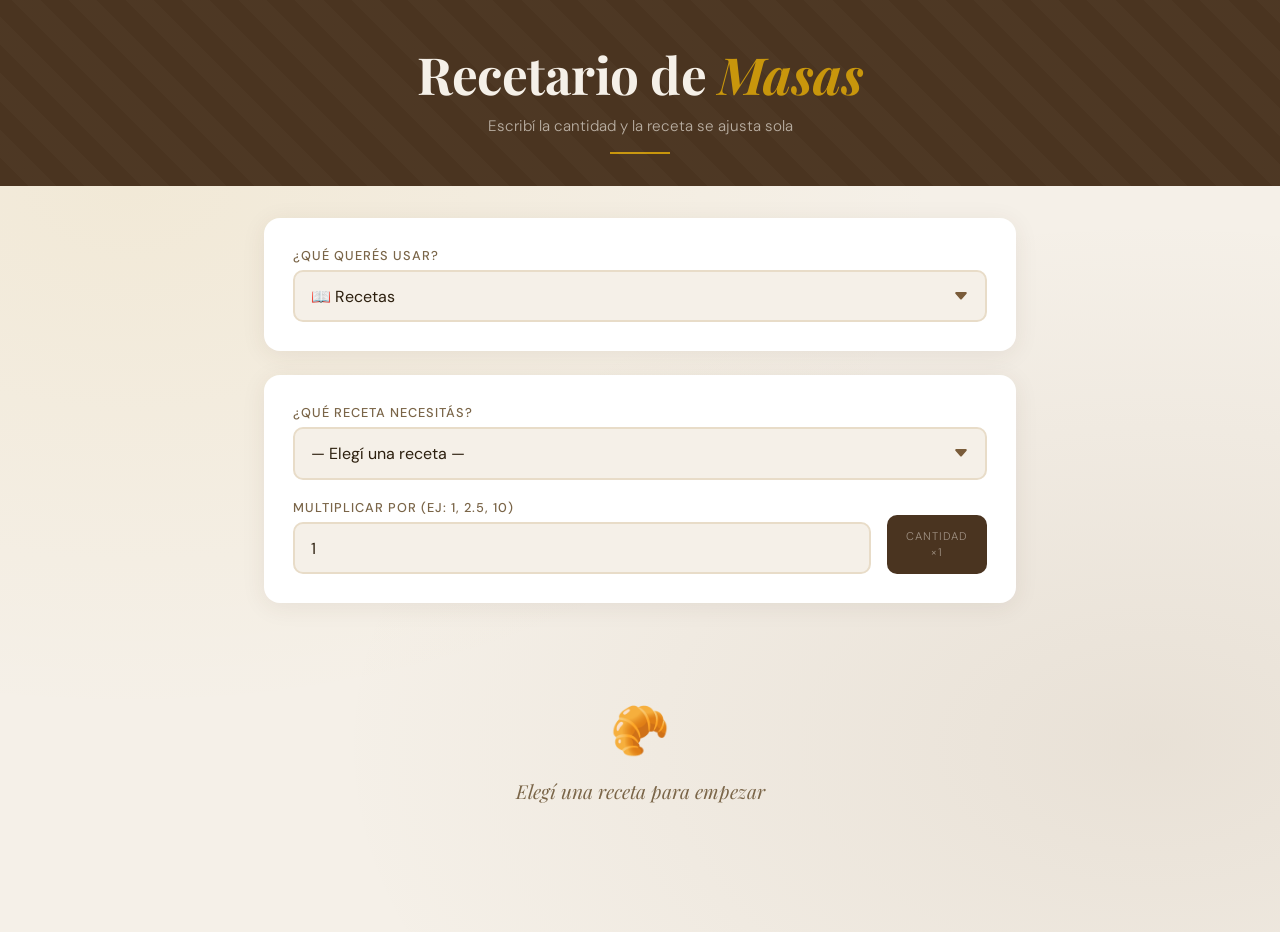
<file: recetas-masas_1776430525960.html>
<!DOCTYPE html>
<html lang="es">
<head>
<meta charset="UTF-8">
<meta name="viewport" content="width=device-width, initial-scale=1.0">
<title>Recetario de Masas</title>
<link rel="manifest" href="manifest.json">
<meta name="theme-color" content="#4a3420">
<meta name="apple-mobile-web-app-capable" content="yes">
<meta name="apple-mobile-web-app-status-bar-style" content="black-translucent">
<meta name="apple-mobile-web-app-title" content="Recetario">
<link rel="apple-touch-icon" href="icon-192.png">
<link href="https://fonts.googleapis.com/css2?family=Playfair+Display:ital,wght@0,400;0,700;1,400&family=DM+Sans:wght@300;400;500&display=swap" rel="stylesheet">
<style>
  *, *::before, *::after { box-sizing: border-box; margin: 0; padding: 0; }

  :root {
    --crema: #f5f0e8;
    --arena: #e8dcc8;
    --cafe: #7a5c3a;
    --cafe-oscuro: #4a3420;
    --dorado: #c8960c;
    --text: #2c1f0e;
    --text-light: #7a6548;
    --hidra1: #5a7a3a;
    --hidra2: #3a5a7a;
  }

  body {
    font-family: 'DM Sans', sans-serif;
    background-color: var(--crema);
    color: var(--text);
    min-height: 100vh;
    background-image:
      radial-gradient(ellipse at 10% 20%, rgba(200,150,12,0.08) 0%, transparent 50%),
      radial-gradient(ellipse at 90% 80%, rgba(122,92,58,0.1) 0%, transparent 50%);
  }

  header {
    background: var(--cafe-oscuro);
    color: var(--crema);
    padding: 2.5rem 2rem 2rem;
    text-align: center;
    position: relative;
    overflow: hidden;
  }

  header::before {
    content: '';
    position: absolute;
    inset: 0;
    background: repeating-linear-gradient(
      45deg, transparent, transparent 20px,
      rgba(255,255,255,0.02) 20px, rgba(255,255,255,0.02) 40px
    );
  }

  header h1 {
    font-family: 'Playfair Display', serif;
    font-size: clamp(2rem, 5vw, 3.2rem);
    letter-spacing: -0.5px;
    position: relative;
  }

  header h1 em { color: var(--dorado); font-style: italic; }

  header p {
    font-size: 0.95rem;
    color: rgba(245,240,232,0.65);
    margin-top: 0.5rem;
    font-weight: 300;
    position: relative;
  }

  .decorline {
    width: 60px; height: 2px;
    background: var(--dorado);
    margin: 1rem auto 0;
  }

  main {
    max-width: 800px;
    margin: 0 auto;
    padding: 2rem 1.5rem 4rem;
  }

  .controls {
    background: white;
    border-radius: 16px;
    padding: 1.8rem;
    box-shadow: 0 4px 24px rgba(74,52,32,0.08);
    display: grid;
    gap: 1.2rem;
    margin-bottom: 2rem;
  }

  label {
    font-size: 0.8rem;
    font-weight: 500;
    text-transform: uppercase;
    letter-spacing: 1px;
    color: var(--text-light);
    display: block;
    margin-bottom: 0.4rem;
  }

  select, input[type="number"] {
    width: 100%;
    padding: 0.85rem 1rem;
    border: 2px solid var(--arena);
    border-radius: 10px;
    font-family: 'DM Sans', sans-serif;
    font-size: 1rem;
    background: var(--crema);
    color: var(--text);
    transition: border-color 0.2s, box-shadow 0.2s;
    appearance: none;
    -webkit-appearance: none;
  }

  select {
    background-image: url("data:image/svg+xml,%3Csvg xmlns='http://www.w3.org/2000/svg' width='16' height='16' fill='%237a5c3a' viewBox='0 0 16 16'%3E%3Cpath d='M7.247 11.14L2.451 5.658C1.885 5.013 2.345 4 3.204 4h9.592a1 1 0 0 1 .753 1.659l-4.796 5.48a1 1 0 0 1-1.506 0z'/%3E%3C/svg%3E");
    background-repeat: no-repeat;
    background-position: right 1rem center;
    padding-right: 2.5rem;
    cursor: pointer;
  }

  select:focus, input[type="number"]:focus {
    outline: none;
    border-color: var(--cafe);
    box-shadow: 0 0 0 3px rgba(122,92,58,0.12);
  }

  .mult-row {
    display: flex;
    align-items: flex-end;
    gap: 1rem;
  }

  .mult-row > div:first-child { flex: 1; }

  .mult-preview {
    background: var(--cafe-oscuro);
    color: var(--crema);
    border-radius: 10px;
    padding: 0.85rem 1.2rem;
    font-family: 'Playfair Display', serif;
    font-size: 1.5rem;
    white-space: nowrap;
    min-width: 90px;
    text-align: center;
  }

  .mult-preview span {
    font-size: 0.7rem;
    display: block;
    color: rgba(245,240,232,0.5);
    font-family: 'DM Sans', sans-serif;
    font-weight: 300;
    letter-spacing: 1px;
    text-transform: uppercase;
    margin-bottom: 2px;
  }

  .recipe-card {
    background: white;
    border-radius: 20px;
    overflow: hidden;
    box-shadow: 0 8px 32px rgba(74,52,32,0.1);
    animation: fadeUp 0.4s ease;
  }

  @keyframes fadeUp {
    from { opacity: 0; transform: translateY(16px); }
    to   { opacity: 1; transform: translateY(0); }
  }

  .recipe-header {
    background: var(--cafe);
    color: var(--crema);
    padding: 1.8rem 2rem;
    position: relative;
  }

  .recipe-header h2 {
    font-family: 'Playfair Display', serif;
    font-size: 1.8rem;
    font-weight: 700;
  }

  .recipe-header .meta {
    display: flex;
    gap: 1.5rem;
    margin-top: 0.8rem;
    flex-wrap: wrap;
  }

  .meta-item {
    font-size: 0.82rem;
    color: rgba(245,240,232,0.7);
  }

  .badge-mult {
    position: absolute;
    top: 1.5rem;
    right: 1.5rem;
    background: var(--dorado);
    color: var(--cafe-oscuro);
    font-weight: 700;
    font-size: 0.85rem;
    padding: 0.3rem 0.8rem;
    border-radius: 99px;
    font-family: 'DM Sans', sans-serif;
  }

  .recipe-body { padding: 2rem; }

  .section-title {
    font-family: 'Playfair Display', serif;
    font-size: 1.1rem;
    color: var(--cafe-oscuro);
    margin-bottom: 1rem;
    padding-bottom: 0.5rem;
    border-bottom: 2px solid var(--arena);
  }

  /* ── Bloques de hidratación ── */
  .hidra-block {
    border-radius: 14px;
    overflow: hidden;
    margin-bottom: 1.8rem;
    border: 1px solid rgba(0,0,0,0.07);
  }

  .hidra-block-header {
    display: flex;
    align-items: center;
    gap: 0.7rem;
    padding: 0.9rem 1.2rem;
    font-family: 'Playfair Display', serif;
    font-size: 1rem;
    font-weight: 700;
    color: white;
  }

  .hidra-block-header .numero {
    width: 26px; height: 26px;
    border-radius: 50%;
    background: rgba(255,255,255,0.25);
    display: flex; align-items: center; justify-content: center;
    font-size: 0.8rem;
    font-family: 'DM Sans', sans-serif;
    font-weight: 700;
    flex-shrink: 0;
  }

  .hidra-1 .hidra-block-header { background: var(--hidra1); }
  .hidra-2 .hidra-block-header { background: var(--hidra2); }

  .hidra-block-body { padding: 1.2rem; background: var(--crema); }

  .hidra-subsection {
    font-size: 0.75rem;
    font-weight: 600;
    text-transform: uppercase;
    letter-spacing: 1.2px;
    margin-bottom: 0.7rem;
    margin-top: 1.2rem;
    color: var(--text-light);
  }

  .hidra-subsection:first-child { margin-top: 0; }

  .ingredients-grid {
    display: grid;
    grid-template-columns: repeat(auto-fill, minmax(190px, 1fr));
    gap: 0.6rem;
    margin-bottom: 0.5rem;
  }

  .simple-ingredients-grid {
    display: grid;
    grid-template-columns: repeat(auto-fill, minmax(190px, 1fr));
    gap: 0.6rem;
    margin-bottom: 2rem;
  }

  .ingredient-item {
    background: white;
    border-radius: 10px;
    padding: 0.75rem 0.9rem;
    display: flex;
    flex-direction: column;
    border-left: 3px solid var(--dorado);
    transition: transform 0.15s;
  }

  .simple-ingredients-grid .ingredient-item { background: var(--crema); }
  .hidra-1 .ingredient-item { border-left-color: var(--hidra1); }
  .hidra-2 .ingredient-item { border-left-color: var(--hidra2); }

  .ingredient-item:hover { transform: translateX(3px); }

  .ingredient-qty {
    font-size: 1.15rem;
    font-weight: 700;
    color: var(--cafe-oscuro);
    font-family: 'Playfair Display', serif;
  }

  .ingredient-qty .unit {
    font-size: 0.72rem;
    font-weight: 500;
    color: var(--cafe);
    font-family: 'DM Sans', sans-serif;
    margin-left: 2px;
  }

  .ingredient-name {
    font-size: 0.82rem;
    color: var(--text-light);
    margin-top: 2px;
  }

  .steps-list {
    counter-reset: steps;
    list-style: none;
    display: flex;
    flex-direction: column;
    gap: 0.8rem;
  }

  .steps-list li {
    counter-increment: steps;
    display: flex;
    gap: 0.8rem;
    align-items: flex-start;
    font-size: 0.92rem;
    line-height: 1.6;
    color: var(--text);
  }

  .steps-list li::before {
    content: counter(steps);
    background: var(--cafe-oscuro);
    color: var(--crema);
    width: 26px; height: 26px;
    border-radius: 50%;
    display: flex; align-items: center; justify-content: center;
    font-size: 0.78rem;
    font-weight: 700;
    flex-shrink: 0;
    margin-top: 2px;
  }

  .hidra-1 .steps-list li::before { background: var(--hidra1); }
  .hidra-2 .steps-list li::before { background: var(--hidra2); }

  .hidra-separator {
    display: flex;
    align-items: center;
    gap: 1rem;
    margin: 0.2rem 0 1.6rem;
    color: var(--text-light);
    font-size: 0.78rem;
    text-transform: uppercase;
    letter-spacing: 1px;
  }

  .hidra-separator::before,
  .hidra-separator::after {
    content: '';
    flex: 1;
    height: 1px;
    background: var(--arena);
  }

  .nota {
    background: rgba(200,150,12,0.1);
    border: 1px solid rgba(200,150,12,0.3);
    border-radius: 10px;
    padding: 1rem 1.2rem;
    margin-top: 1.5rem;
    font-size: 0.88rem;
    color: var(--cafe-oscuro);
    line-height: 1.5;
  }

  .nota.disclaimer {
    background: rgba(180,80,0,0.08);
    border-color: rgba(180,80,0,0.3);
    font-size: 0.9rem;
    font-weight: 500;
  }

  .nota.disclaimer strong { color: #b45000; }

  .nota strong { color: var(--dorado); }

  /* ── Bloque de cocción desplegable ── */
  :root { --coccion: #7a3a5a; }

  .coccion-toggle {
    display: flex;
    align-items: center;
    gap: 0.7rem;
    width: 100%;
    background: var(--coccion);
    color: white;
    border: none;
    border-radius: 14px;
    padding: 0.9rem 1.2rem;
    font-family: 'Playfair Display', serif;
    font-size: 1rem;
    font-weight: 700;
    cursor: pointer;
    margin-top: 0.5rem;
    text-align: left;
    transition: background 0.2s, border-radius 0.25s;
  }

  .coccion-toggle.open {
    border-radius: 14px 14px 0 0;
  }

  .coccion-toggle:hover { background: #6a2a4a; }

  .coccion-toggle .numero {
    width: 26px; height: 26px;
    border-radius: 50%;
    background: rgba(255,255,255,0.25);
    display: flex; align-items: center; justify-content: center;
    font-size: 0.8rem;
    font-family: 'DM Sans', sans-serif;
    font-weight: 700;
    flex-shrink: 0;
  }

  .coccion-toggle .chevron {
    margin-left: auto;
    font-size: 0.8rem;
    transition: transform 0.25s;
  }

  .coccion-toggle.open .chevron { transform: rotate(180deg); }

  .coccion-body {
    background: var(--crema);
    border: 1px solid rgba(0,0,0,0.07);
    border-top: none;
    border-radius: 0 0 14px 14px;
    padding: 1.2rem;
    display: none;
  }

  .coccion-body.open { display: block; }

  .coccion-block .ingredient-item { border-left-color: var(--coccion); }
  .coccion-block .steps-list li::before { background: var(--coccion); }

  .empty-state {
    text-align: center;
    padding: 4rem 2rem;
    color: var(--text-light);
  }

  .empty-state .icon { font-size: 3rem; margin-bottom: 1rem; }

  .empty-state p {
    font-family: 'Playfair Display', serif;
    font-size: 1.2rem;
    font-style: italic;
  }

  footer {
    text-align: center;
    padding: 1.5rem;
    color: var(--text-light);
    font-size: 0.8rem;
  }

  /* ── Calculadora ── */
  .calc-section {
    background: white;
    border-radius: 16px;
    padding: 1.5rem;
    box-shadow: 0 4px 24px rgba(74,52,32,0.08);
    margin-bottom: 1.5rem;
  }

  .calc-section-title {
    font-family: 'Playfair Display', serif;
    font-size: 1rem;
    font-weight: 700;
    color: var(--cafe-oscuro);
    margin-bottom: 1rem;
    padding-bottom: 0.5rem;
    border-bottom: 2px solid var(--arena);
  }

  .calc-row {
    display: flex;
    align-items: center;
    gap: 0.8rem;
    margin-bottom: 0.7rem;
    flex-wrap: wrap;
  }

  .calc-row label {
    flex: 1;
    min-width: 140px;
    font-size: 0.9rem;
    font-weight: 400;
    text-transform: none;
    letter-spacing: 0;
    color: var(--text);
    margin-bottom: 0;
  }

  .calc-row label small {
    display: block;
    font-size: 0.75rem;
    color: var(--text-light);
    margin-top: 1px;
  }

  .calc-row input[type="number"] {
    width: 90px;
    flex-shrink: 0;
    padding: 0.6rem 0.8rem;
    font-size: 0.95rem;
  }

  .calc-result {
    background: var(--cafe-oscuro);
    color: var(--crema);
    border-radius: 14px;
    padding: 1.2rem 1.5rem;
    margin-top: 0.5rem;
    display: flex;
    align-items: center;
    gap: 1rem;
    animation: fadeUp 0.3s ease;
  }

  .calc-result .result-num {
    font-family: 'Playfair Display', serif;
    font-size: 2.8rem;
    font-weight: 700;
    color: var(--dorado);
    line-height: 1;
    flex-shrink: 0;
  }

  .calc-result .result-text {
    font-size: 0.9rem;
    line-height: 1.5;
    color: rgba(245,240,232,0.85);
  }

  .calc-result .result-text strong {
    display: block;
    color: var(--crema);
    font-size: 1rem;
    margin-bottom: 0.2rem;
  }

  .calc-result .result-detail {
    font-size: 0.78rem;
    color: rgba(245,240,232,0.55);
    margin-top: 0.3rem;
  }

  .calc-empty {
    text-align: center;
    color: var(--text-light);
    font-style: italic;
    font-family: 'Playfair Display', serif;
    padding: 1.5rem 0 0.5rem;
    font-size: 0.95rem;
  }

  /* ── Lector de mensaje ── */
  .msg-textarea {
    width: 100%;
    min-height: 140px;
    padding: 0.9rem 1rem;
    border: 2px solid var(--arena);
    border-radius: 10px;
    font-family: 'DM Sans', sans-serif;
    font-size: 0.95rem;
    background: var(--crema);
    color: var(--text);
    resize: vertical;
    transition: border-color 0.2s;
  }

  .msg-textarea:focus {
    outline: none;
    border-color: var(--cafe);
    box-shadow: 0 0 0 3px rgba(122,92,58,0.12);
  }

  .msg-btn {
    margin-top: 0.8rem;
    width: 100%;
    padding: 0.85rem;
    background: var(--cafe-oscuro);
    color: var(--crema);
    border: none;
    border-radius: 10px;
    font-family: 'Playfair Display', serif;
    font-size: 1rem;
    font-weight: 700;
    cursor: pointer;
    transition: background 0.2s;
  }

  .msg-btn:hover { background: var(--cafe); }

  .hidra-tab-btns {
    display: flex;
    gap: 0.5rem;
    margin: 1.2rem 0 0.8rem;
  }

  .hidra-tab-btn {
    flex: 1;
    padding: 0.7rem;
    border: 2px solid var(--arena);
    border-radius: 10px;
    font-family: 'DM Sans', sans-serif;
    font-size: 0.85rem;
    font-weight: 600;
    cursor: pointer;
    background: white;
    color: var(--text-light);
    transition: all 0.2s;
  }

  .hidra-tab-btn.active {
    background: var(--hidra1);
    border-color: var(--hidra1);
    color: white;
  }

  .hidra-tab-btn.h2.active {
    background: var(--hidra2);
    border-color: var(--hidra2);
  }

  .msg-masa-bloque {
    background: white;
    border-radius: 14px;
    overflow: hidden;
    margin-bottom: 1rem;
    box-shadow: 0 3px 12px rgba(74,52,32,0.07);
  }

  .msg-masa-header {
    padding: 0.75rem 1.1rem;
    font-family: 'Playfair Display', serif;
    font-size: 1rem;
    font-weight: 700;
    color: white;
    display: flex;
    justify-content: space-between;
    align-items: center;
  }

  .msg-masa-header.h1 { background: var(--hidra1); }
  .msg-masa-header.h2 { background: var(--hidra2); }

  .msg-masa-header .mult-badge {
    background: rgba(255,255,255,0.25);
    border-radius: 99px;
    padding: 0.15rem 0.6rem;
    font-family: 'DM Sans', sans-serif;
    font-size: 0.78rem;
    font-weight: 700;
  }

  .msg-masa-body {
    padding: 0.8rem 1rem;
  }

  .msg-ing-row {
    display: flex;
    justify-content: space-between;
    align-items: center;
    padding: 0.35rem 0;
    border-bottom: 1px solid var(--arena);
    font-size: 0.9rem;
  }

  .msg-ing-row:last-child { border-bottom: none; }

  .msg-ing-nombre { color: var(--text); }

  .msg-ing-qty {
    font-family: 'Playfair Display', serif;
    font-weight: 700;
    color: var(--cafe-oscuro);
    font-size: 1rem;
  }

  .msg-ing-qty .unit {
    font-family: 'DM Sans', sans-serif;
    font-size: 0.72rem;
    font-weight: 500;
    color: var(--cafe);
    margin-left: 2px;
  }

  /* ── Checkboxes en pedidos ── */
  .pedidos-table td.check-cell {
    width: 36px;
    text-align: center;
    padding: 0.4rem 0.5rem;
  }

  .pedido-check {
    width: 20px;
    height: 20px;
    cursor: pointer;
    accent-color: var(--hidra1);
  }

  .pedidos-table tr.done td { 
    text-decoration: line-through;
    opacity: 0.45;
  }

  .pedidos-table tr.done td.check-cell {
    text-decoration: none;
    opacity: 1;
  }

  .reset-btn {
    margin-top: 0.8rem;
    width: 100%;
    padding: 0.7rem;
    background: transparent;
    color: var(--text-light);
    border: 2px solid var(--arena);
    border-radius: 10px;
    font-family: 'DM Sans', sans-serif;
    font-size: 0.85rem;
    font-weight: 600;
    cursor: pointer;
    transition: all 0.2s;
  }

  .reset-btn:hover {
    border-color: var(--cafe);
    color: var(--cafe);
  }


  .local-card {
    background: white;
    border-radius: 16px;
    overflow: hidden;
    box-shadow: 0 4px 20px rgba(74,52,32,0.08);
    margin-bottom: 1.2rem;
  }

  .local-header {
    background: var(--cafe);
    color: var(--crema);
    padding: 0.9rem 1.2rem;
    font-family: 'Playfair Display', serif;
    font-size: 1.1rem;
    font-weight: 700;
  }

  .pedidos-table {
    width: 100%;
    border-collapse: collapse;
  }

  .pedidos-table td {
    padding: 0.6rem 1rem;
    font-size: 0.9rem;
    border-bottom: 1px solid var(--arena);
    vertical-align: middle;
  }

  .pedidos-table tr:last-child td { border-bottom: none; }

  .pedidos-table td:first-child {
    color: var(--text);
    font-weight: 500;
  }

  .pedidos-table td:last-child {
    color: var(--cafe-oscuro);
    font-family: 'Playfair Display', serif;
    font-size: 1.05rem;
    font-weight: 700;
    text-align: right;
    white-space: nowrap;
  }

  .pedidos-table tr:nth-child(even) td { background: var(--crema); }

  .local-nota {
    padding: 0.7rem 1rem;
    font-size: 0.8rem;
    color: var(--text-light);
    font-style: italic;
    border-top: 1px solid var(--arena);
    background: var(--crema);
  }

  /* ── Panel Admin ── */
  .admin-login {
    background: white;
    border-radius: 16px;
    padding: 2rem;
    box-shadow: 0 4px 24px rgba(74,52,32,0.1);
    max-width: 360px;
    margin: 2rem auto;
    text-align: center;
  }

  .admin-login h2 {
    font-family: 'Playfair Display', serif;
    color: var(--cafe-oscuro);
    margin-bottom: 1.2rem;
    font-size: 1.4rem;
  }

  .admin-login input[type="text"],
  .admin-login input[type="password"] {
    width: 100%;
    padding: 0.8rem 1rem;
    border: 2px solid var(--arena);
    border-radius: 10px;
    font-family: 'DM Sans', sans-serif;
    font-size: 1rem;
    background: var(--crema);
    color: var(--text);
    margin-bottom: 0.8rem;
    box-sizing: border-box;
  }

  .admin-login input:focus {
    outline: none;
    border-color: var(--cafe);
  }

  .admin-login-btn {
    width: 100%;
    padding: 0.85rem;
    background: var(--cafe-oscuro);
    color: var(--crema);
    border: none;
    border-radius: 10px;
    font-family: 'Playfair Display', serif;
    font-size: 1rem;
    font-weight: 700;
    cursor: pointer;
  }

  .admin-error {
    color: #b45000;
    font-size: 0.85rem;
    margin-top: 0.5rem;
    display: none;
  }

  .admin-panel { display: none; }

  .admin-tabs {
    display: flex;
    gap: 0.5rem;
    margin-bottom: 1.2rem;
  }

  .admin-tab-btn {
    flex: 1;
    padding: 0.65rem;
    border: 2px solid var(--arena);
    border-radius: 10px;
    background: white;
    font-family: 'DM Sans', sans-serif;
    font-size: 0.82rem;
    font-weight: 600;
    cursor: pointer;
    color: var(--text-light);
    transition: all 0.2s;
  }

  .admin-tab-btn.active {
    background: var(--cafe-oscuro);
    border-color: var(--cafe-oscuro);
    color: white;
  }

  .admin-section { display: none; }
  .admin-section.active { display: block; }

  .admin-card {
    background: white;
    border-radius: 14px;
    padding: 1.2rem;
    margin-bottom: 1rem;
    box-shadow: 0 3px 12px rgba(74,52,32,0.07);
  }

  .admin-card-title {
    font-family: 'Playfair Display', serif;
    font-size: 1rem;
    font-weight: 700;
    color: var(--cafe-oscuro);
    margin-bottom: 0.8rem;
    display: flex;
    justify-content: space-between;
    align-items: center;
    cursor: pointer;
  }

  .admin-card-title .chevron { transition: transform 0.2s; font-size: 0.8rem; }
  .admin-card-title.open .chevron { transform: rotate(180deg); }
  .admin-card-body { display: none; }
  .admin-card-body.open { display: block; }

  .admin-ing-row {
    display: flex;
    gap: 0.5rem;
    align-items: center;
    margin-bottom: 0.5rem;
    flex-wrap: wrap;
  }

  .admin-ing-row input[type="text"] {
    flex: 2;
    min-width: 100px;
    padding: 0.5rem 0.7rem;
    border: 1px solid var(--arena);
    border-radius: 8px;
    font-family: 'DM Sans', sans-serif;
    font-size: 0.85rem;
    background: var(--crema);
  }

  .admin-ing-row input[type="number"] {
    flex: 1;
    min-width: 70px;
    padding: 0.5rem 0.7rem;
    border: 1px solid var(--arena);
    border-radius: 8px;
    font-family: 'DM Sans', sans-serif;
    font-size: 0.85rem;
    background: var(--crema);
  }

  .admin-ing-row input[type="text"].unit-input {
    flex: 0.6;
    min-width: 50px;
  }

  .del-btn {
    background: rgba(180,80,0,0.1);
    border: none;
    border-radius: 6px;
    color: #b45000;
    font-size: 1rem;
    cursor: pointer;
    padding: 0.3rem 0.5rem;
    line-height: 1;
  }

  .add-ing-btn {
    background: transparent;
    border: 1px dashed var(--cafe);
    border-radius: 8px;
    color: var(--cafe);
    font-size: 0.8rem;
    cursor: pointer;
    padding: 0.4rem 0.8rem;
    width: 100%;
    margin-top: 0.3rem;
    font-family: 'DM Sans', sans-serif;
  }

  .admin-save-btn {
    width: 100%;
    padding: 0.75rem;
    background: var(--hidra1);
    color: white;
    border: none;
    border-radius: 10px;
    font-family: 'DM Sans', sans-serif;
    font-weight: 700;
    font-size: 0.9rem;
    cursor: pointer;
    margin-top: 0.8rem;
  }

  .admin-logout-btn {
    width: 100%;
    padding: 0.6rem;
    background: transparent;
    border: 1px solid var(--arena);
    border-radius: 8px;
    color: var(--text-light);
    font-size: 0.8rem;
    cursor: pointer;
    margin-bottom: 1rem;
    font-family: 'DM Sans', sans-serif;
  }

  .admin-pedido-row {
    display: flex;
    gap: 0.5rem;
    align-items: center;
    margin-bottom: 0.5rem;
  }

  .admin-pedido-row input[type="text"] {
    flex: 2;
    padding: 0.5rem 0.7rem;
    border: 1px solid var(--arena);
    border-radius: 8px;
    font-size: 0.85rem;
    font-family: 'DM Sans', sans-serif;
    background: var(--crema);
  }

  .admin-pedido-row input[type="text"].cant-input {
    flex: 0.8;
  }

  .admin-new-receta {
    background: white;
    border-radius: 14px;
    padding: 1.2rem;
    margin-bottom: 1rem;
    box-shadow: 0 3px 12px rgba(74,52,32,0.07);
  }

  .admin-new-receta h3 {
    font-family: 'Playfair Display', serif;
    color: var(--cafe-oscuro);
    margin-bottom: 1rem;
    font-size: 1rem;
  }

  .admin-field {
    margin-bottom: 0.7rem;
  }

  .admin-field label {
    font-size: 0.75rem;
    font-weight: 600;
    text-transform: uppercase;
    letter-spacing: 0.8px;
    color: var(--text-light);
    display: block;
    margin-bottom: 0.3rem;
  }

  .admin-field input[type="text"],
  .admin-field select {
    width: 100%;
    padding: 0.6rem 0.8rem;
    border: 1px solid var(--arena);
    border-radius: 8px;
    font-family: 'DM Sans', sans-serif;
    font-size: 0.9rem;
    background: var(--crema);
    color: var(--text);
  }

  .admin-subsection {
    font-size: 0.75rem;
    font-weight: 700;
    text-transform: uppercase;
    letter-spacing: 1px;
    color: var(--text-light);
    margin: 0.8rem 0 0.5rem;
  }

  .saved-toast {
    position: fixed;
    bottom: 1.5rem;
    left: 50%;
    transform: translateX(-50%);
    background: var(--cafe-oscuro);
    color: var(--crema);
    padding: 0.7rem 1.5rem;
    border-radius: 99px;
    font-size: 0.9rem;
    font-family: 'DM Sans', sans-serif;
    font-weight: 600;
    opacity: 0;
    pointer-events: none;
    transition: opacity 0.3s;
    z-index: 999;
  }

  @media (max-width: 500px) {
    .ingredients-grid,
    .simple-ingredients-grid { grid-template-columns: 1fr 1fr; }
    .mult-row { flex-wrap: wrap; }
    .mult-preview { min-width: 100%; text-align: left; }
    .calc-row input[type="number"] { width: 75px; }
  }
</style>
</head>
<body>

<header>
  <h1>Recetario de <em>Masas</em></h1>
  <p>Escribí la cantidad y la receta se ajusta sola</p>
  <div class="decorline"></div>
</header>

<main>
  <div class="controls" style="margin-bottom:1.5rem">
    <div>
      <label>¿Qué querés usar?</label>
      <select id="modoSelect" onchange="cambiarModo(this.value)">
        <option value="recetas">📖 Recetas</option>
        <option value="calculadora">🧮 Calculadora de masas</option>
        <option value="pedidos">📋 Pedidos por local</option>
        <option value="mensaje">📨 Lector de mensaje</option>
        <option value="admin">⚙️ Administración</option>
      </select>
    </div>
  </div>

  <!-- ═══ SECCIÓN RECETAS ═══ -->
  <div id="tab-recetas">
    <div class="controls">
      <div>
        <label>¿Qué receta necesitás?</label>
        <select id="recipeSelect" onchange="render()">
          <option value="">— Elegí una receta —</option>
        </select>
      </div>
      <div class="mult-row">
        <div>
          <label>Multiplicar por (ej: 1, 2.5, 10)</label>
          <input type="number" id="multiplier" value="1" min="0.1" step="0.5" oninput="render()">
        </div>
        <div class="mult-preview" id="multDisplay">
          <span>cantidad</span>
          <span id="multNum">×1</span>
        </div>
      </div>
    </div>
    <div id="output">
      <div class="empty-state">
        <div class="icon">🥐</div>
        <p>Elegí una receta para empezar</p>
      </div>
    </div>
  </div>

  <!-- ═══ SECCIÓN CALCULADORA ═══ -->
  <div id="tab-calculadora" style="display:none">
    <div style="padding-top:1.5rem">

      <!-- Panes simples -->
      <div class="calc-section">
        <div class="calc-section-title">Molde Avena</div>
        <div class="calc-row">
          <label>Panes necesarios<small>950 g · ~2 por masa (2095 g)</small></label>
          <input type="number" min="0" value="0" oninput="calcSimple(this, 950, 2095, 'res-molde-avena')">
        </div>
        <div id="res-molde-avena"></div>
      </div>

      <div class="calc-section">
        <div class="calc-section-title">Molde Integral</div>
        <div class="calc-row">
          <label>Panes necesarios<small>950 g · ~2 por masa (2095 g)</small></label>
          <input type="number" min="0" value="0" oninput="calcSimple(this, 950, 2095, 'res-molde-integral')">
        </div>
        <div id="res-molde-integral"></div>
      </div>

      <div class="calc-section">
        <div class="calc-section-title">Centeno</div>
        <div class="calc-row">
          <label>Panes necesarios<small>950 g · ~2 por masa (1970 g)</small></label>
          <input type="number" min="0" value="0" oninput="calcSimple(this, 950, 1970, 'res-centeno')">
        </div>
        <div id="res-centeno"></div>
      </div>

      <div class="calc-section">
        <div class="calc-section-title">Campo</div>
        <div class="calc-row">
          <label>Panes necesarios<small>750 g · ~2 por masa (2010 g)</small></label>
          <input type="number" min="0" value="0" oninput="calcSimple(this, 750, 2010, 'res-campo')">
        </div>
        <div id="res-campo"></div>
      </div>

      <div class="calc-section">
        <div class="calc-section-title">Semilla</div>
        <div class="calc-row">
          <label>Panes necesarios<small>750 g · ~2 por masa (2070 g)</small></label>
          <input type="number" min="0" value="0" oninput="calcSimple(this, 750, 2070, 'res-semilla')">
        </div>
        <div id="res-semilla"></div>
      </div>

      <div class="calc-section">
        <div class="calc-section-title">Integral</div>
        <div class="calc-row">
          <label>Panes necesarios<small>750 g · ~2 por masa (2020 g)</small></label>
          <input type="number" min="0" value="0" oninput="calcSimple(this, 750, 2020, 'res-integral')">
        </div>
        <div id="res-integral"></div>
      </div>

      <div class="calc-section">
        <div class="calc-section-title">Nuez y Miel</div>
        <div class="calc-row">
          <label>Panes necesarios<small>750 g · ~2 por masa (2015 g)</small></label>
          <input type="number" min="0" value="0" oninput="calcSimple(this, 750, 2015, 'res-nuez')">
        </div>
        <div id="res-nuez"></div>
      </div>

      <div class="calc-section">
        <div class="calc-section-title">Lomo</div>
        <div class="calc-row">
          <label>Panes necesarios<small>160 g · ~11 por masa (1760 g)</small></label>
          <input type="number" min="0" value="0" oninput="calcSimple(this, 160, 1760, 'res-lomo')">
        </div>
        <div id="res-lomo"></div>
      </div>

      <div class="calc-section">
        <div class="calc-section-title">Brioche</div>
        <div class="calc-row">
          <label>Panes necesarios<small>90 g · ~22 por masa (2050 g)</small></label>
          <input type="number" min="0" value="0" oninput="calcSimple(this, 90, 2050, 'res-brioche')">
        </div>
        <div id="res-brioche"></div>
      </div>

      <div class="calc-section">
        <div class="calc-section-title">Hamburguesa Pedidos</div>
        <div class="calc-row">
          <label>Panes necesarios<small>140 g · ~13 por masa (1840 g)</small></label>
          <input type="number" min="0" value="0" oninput="calcSimple(this, 140, 1840, 'res-hamburguesap')">
        </div>
        <div id="res-hamburguesap"></div>
      </div>

      <!-- Alemana (combinada) -->
      <div class="calc-section">
        <div class="calc-section-title">Alemana</div>
        <div class="calc-row">
          <label>Alemanas chicas<small>1100 g</small></label>
          <input type="number" min="0" value="0" id="alem-chica" oninput="calcAlemana()">
        </div>
        <div class="calc-row">
          <label>Alemanas grandes<small>2200 g</small></label>
          <input type="number" min="0" value="0" id="alem-grande" oninput="calcAlemana()">
        </div>
        <div id="res-alemana"></div>
      </div>

      <!-- Varillin / Mignon / Baguette (combinada) -->
      <div class="calc-section">
        <div class="calc-section-title">Varillin, Mignon y Baguette (GP)</div>
        <div class="calc-row">
          <label>Varillines<small>140 g</small></label>
          <input type="number" min="0" value="0" id="gp-varillin" oninput="calcGP()">
        </div>
        <div class="calc-row">
          <label>Mignones<small>60 g</small></label>
          <input type="number" min="0" value="0" id="gp-mignon" oninput="calcGP()">
        </div>
        <div class="calc-row">
          <label>Baguettes<small>340 g</small></label>
          <input type="number" min="0" value="0" id="gp-baguette" oninput="calcGP()">
        </div>
        <div id="res-gp"></div>
      </div>

      <!-- Viena (combinada) -->
      <div class="calc-section">
        <div class="calc-section-title">Viena</div>
        <div class="calc-row">
          <label>Lactales<small>750 g</small></label>
          <input type="number" min="0" value="0" id="viena-lactal" oninput="calcViena()">
        </div>
        <div class="calc-row">
          <label>Vienas<small>90 g</small></label>
          <input type="number" min="0" value="0" id="viena-viena" oninput="calcViena()">
        </div>
        <div class="calc-row">
          <label>Hamburguesas<small>110 g</small></label>
          <input type="number" min="0" value="0" id="viena-hamb" oninput="calcViena()">
        </div>
        <div class="calc-row">
          <label>Paneras<small>60 g</small></label>
          <input type="number" min="0" value="0" id="viena-panera" oninput="calcViena()">
        </div>
        <div id="res-viena"></div>
      </div>

    </div>
  </div>

  <!-- ═══ SECCIÓN PEDIDOS ═══ -->
  <div id="tab-pedidos" style="display:none; padding-top:1.5rem">

    <div class="nota disclaimer" style="margin-bottom:1.2rem">
      <strong>⚠️ Alemana:</strong> De miércoles a domingo hay que hacer una alemana grande. De esa masa se separa 1/4 para Belgrano y el resto va para BV y Sur.
    </div>

    <div class="pedidos-selector controls" style="margin-bottom:1.2rem">
      <label>Ver pedido de:</label>
      <select id="localSelect" onchange="mostrarLocal(this.value)">
        <option value="todos">— Todos los locales —</option>
        <option value="totales">📊 Totales de producción</option>
        <option value="bv">Local BV</option>
        <option value="sur">Local Sur</option>
        <option value="peatonal">Local Peatonal</option>
        <option value="belgrano">Local Belgrano</option>
        <option value="gralpaz">Local Gral Paz</option>
        <option value="cocinabv">Local Cocina BV</option>
      </select>
    </div>

    <div id="pedidos-output"></div>
  </div>

  <!-- ═══ SECCIÓN LECTOR DE MENSAJE ═══ -->
  <div id="tab-mensaje" style="display:none; padding-top:1.5rem">
    <div class="calc-section">
      <div class="calc-section-title">Pegá el mensaje acá</div>
      <textarea class="msg-textarea" id="msgInput" placeholder="Molde avena x9&#10;Campo x12&#10;Ciabatta x5&#10;..."></textarea>
      <button class="msg-btn" onclick="leerMensaje()">Ver ingredientes</button>
    </div>

    <div id="msg-output" style="display:none">
      <div class="hidra-tab-btns">
        <button class="hidra-tab-btn active" id="btn-h1" onclick="mostrarHidra(1)">💧 Primera hidratación</button>
        <button class="hidra-tab-btn h2" id="btn-h2" onclick="mostrarHidra(2)">💧 Segunda hidratación</button>
      </div>
      <div id="msg-h1"></div>
      <div id="msg-h2" style="display:none"></div>
    </div>
  </div>

  <!-- ═══ SECCIÓN ADMIN ═══ -->
  <div id="tab-admin" style="display:none; padding-top:1.5rem">

    <!-- Login -->
    <div id="admin-login-box" class="admin-login">
      <h2>🔐 Acceso Admin</h2>
      <input type="text" id="admin-user" placeholder="Usuario" autocomplete="off">
      <input type="password" id="admin-pass" placeholder="Contraseña">
      <button class="admin-login-btn" onclick="adminLogin()">Entrar</button>
      <div class="admin-error" id="admin-error">Usuario o contraseña incorrectos</div>
    </div>

    <!-- Panel -->
    <div id="admin-panel-box" class="admin-panel">
      <button class="admin-logout-btn" onclick="adminLogout()">← Cerrar sesión</button>

      <div class="admin-tabs">
        <button class="admin-tab-btn active" onclick="adminTab('recetas',this)">📖 Recetas</button>
        <button class="admin-tab-btn" onclick="adminTab('pedidos',this)">📋 Pedidos</button>
      </div>

      <!-- Admin: Recetas -->
      <div id="admin-recetas" class="admin-section active">
        <div id="admin-recetas-list"></div>
        <div class="admin-new-receta">
          <h3>➕ Nueva receta</h3>
          <div class="admin-field">
            <label>Nombre</label>
            <input type="text" id="nr-nombre" placeholder="Ej: Focaccia">
          </div>
          <div class="admin-field">
            <label>Peso del bollo</label>
            <input type="text" id="nr-peso" placeholder="Ej: 300 g por bollo">
          </div>
          <div class="admin-field">
            <label>Rendimiento</label>
            <input type="text" id="nr-rend" placeholder="Ej: 5 panes por amasada">
          </div>
          <div class="admin-field">
            <label>Tipo</label>
            <select id="nr-tipo">
              <option value="simple">Simple (una hidratación)</option>
              <option value="doble">Doble hidratación</option>
            </select>
          </div>

          <div class="admin-subsection">Ingredientes (H1 / únicos)</div>
          <div id="nr-ings-h1"></div>
          <button class="add-ing-btn" onclick="addIngRow('nr-ings-h1')">+ Ingrediente</button>

          <div id="nr-h2-section" style="display:none">
            <div class="admin-subsection">Ingredientes segunda hidratación</div>
            <div id="nr-ings-h2"></div>
            <button class="add-ing-btn" onclick="addIngRow('nr-ings-h2')">+ Ingrediente H2</button>
          </div>

          <div class="admin-field" style="margin-top:0.8rem">
            <label>Nota / Tip (opcional)</label>
            <input type="text" id="nr-nota" placeholder="Tip opcional...">
          </div>
          <button class="admin-save-btn" onclick="guardarNuevaReceta()">💾 Guardar receta</button>
        </div>
      </div>

      <!-- Admin: Pedidos -->
      <div id="admin-pedidos" class="admin-section">
        <div id="admin-pedidos-list"></div>
      </div>
    </div>
  </div>

</main>

<div class="saved-toast" id="saved-toast">✓ Guardado</div>

<script>
// ================================================================
//  CÓMO AGREGAR RECETAS
// ================================================================
//
//  RECETA NORMAL (sin doble hidratación):
//  ─────────────────────────────────────
//  {
//    nombre: "Nombre de la receta",
//    rendimiento: "cuánto rinde",
//    tiempo: "tiempo total",
//    dobleHidratacion: false,          ← importante: false
//    nota: "tip opcional",             ← podés dejar nota: "" si no tenés
//    ingredientes: [
//      { nombre: "Harina", cantidad: 500, unidad: "g" },
//      { nombre: "Agua",   cantidad: 300, unidad: "ml" },
//      { nombre: "Huevo",  cantidad: 2,   unidad: "" },   ← unidad vacía para cosas que se cuentan
//    ],
//    pasos: [
//      "Paso uno...",
//      "Paso dos...",
//    ]
//  },
//
//
//  RECETA CON DOBLE HIDRATACIÓN:
//  ─────────────────────────────
//  {
//    nombre: "Nombre de la receta",
//    rendimiento: "cuánto rinde",
//    tiempo: "tiempo total",
//    dobleHidratacion: true,           ← importante: true
//    nota: "tip opcional",
//    hidratacion1: {
//      ingredientes: [
//        { nombre: "Harina", cantidad: 500, unidad: "g" },
//        ...
//      ],
//      pasos: [
//        "Paso uno...",
//        ...
//      ]
//    },
//    hidratacion2: {
//      ingredientes: [ ... ],
//      pasos: [ ... ]
//    },
//    coccion: {                        ← opcional, aparece como desplegable al final
//      ingredientes: [                 ← podés dejarlo vacío: ingredientes: []
//        { nombre: "Semillas", cantidad: 50, unidad: "g" },
//      ],
//      pasos: [
//        "Precalentar el horno a 220°C.",
//        "Hornear 35 minutos con vapor los primeros 15.",
//      ]
//    }
//  },
//
// ================================================================

const recetas = [

  // ── MOLDE AVENA ──────────────────────────────────────────────
  {
    nombre: "Molde Avena",
    rendimiento: "1 molde",
    pesoBollos: "950 g por bollo",
    rendimientoKilo: "2 panes por kg de harina",
    tiempo: "",
    dobleHidratacion: true,
    nota: "",

    hidratacion1: {
      ingredientes: [
        { nombre: "Harina Orgánica 5 Estrellas", cantidad: 850, unidad: "g" },
        { nombre: "0000 Integral",               cantidad: 150, unidad: "g" },
        { nombre: "Avena",                       cantidad: 100, unidad: "g" },
        { nombre: "Agua",                        cantidad: 650, unidad: "g" },
        { nombre: "Masa madre",                  cantidad: 200, unidad: "g" },
      ],
      pasos: [
        "Pesar las harinas.",
        "Meterlas en la amasadora junto con la masa madre y el agua pesadas.",
        "Amasar despacio hasta que tome un poco el agua.",
        "Subir la velocidad y amasar hasta que se integre toda la harina.",
        "Sacar y dejar reposar.",
      ]
    },

    hidratacion2: {
      ingredientes: [
        { nombre: "Leche", cantidad: 100, unidad: "g" },
        { nombre: "Sal",   cantidad: 20,  unidad: "g" },
        { nombre: "Miel",  cantidad: 25,  unidad: "g" },
      ],
      pasos: [
        "Meter la masa previamente hidratada y descansada en la amasadora junto con la sal.",
        "Agregar poca leche y comenzar a amasar despacio.",
        "Cuando tome un poco la leche, poner a amasar rápido.",
        "A medida que la masa va absorbiendo la leche, ir agregando de a poco e ir tocando la masa para ver si necesita o no más leche y si el gluten está desarrollado.",
        "Una vez incorporada toda la leche, agregar la miel y amasar hasta que absorba. Sacar.",
      ]
    },

    coccion: {
      ingredientes: [],
      pasos: [
        "Hacer un corte vertical a lo largo del pan.",
        "Hornear en horno de piso a 200° el piso y 200° el techo por 55 minutos.",
      ]
    }
  },

  // ── MOLDE INTEGRAL ───────────────────────────────────────────
  {
    nombre: "Molde Integral",
    rendimiento: "1 molde",
    pesoBollos: "950 g por bollo",
    rendimientoKilo: "2 panes por kg de harina",
    tiempo: "",
    dobleHidratacion: true,
    nota: "",

    hidratacion1: {
      ingredientes: [
        { nombre: "000 Integral",    cantidad: 200, unidad: "g" },
        { nombre: "0000 Integral",   cantidad: 800, unidad: "g" },
        { nombre: "Trigo Sarraceno", cantidad: 50,  unidad: "g" },
        { nombre: "Agua",            cantidad: 650, unidad: "g" },
        { nombre: "Masa madre",      cantidad: 250, unidad: "g" },
      ],
      pasos: [
        "Pesar las harinas.",
        "Meterlas en la amasadora junto con la masa madre y el agua pesadas.",
        "Amasar despacio hasta que tome un poco el agua.",
        "Subir la velocidad y amasar hasta que se integre toda la harina.",
        "Sacar y dejar reposar.",
      ]
    },

    hidratacion2: {
      ingredientes: [
        { nombre: "Leche", cantidad: 100, unidad: "g" },
        { nombre: "Sal",   cantidad: 20,  unidad: "g" },
        { nombre: "Miel",  cantidad: 25,  unidad: "g" },
      ],
      pasos: [
        "Meter la masa previamente hidratada y descansada en la amasadora junto con la sal.",
        "Agregar poca leche y comenzar a amasar despacio.",
        "Cuando tome un poco la leche, poner a amasar rápido.",
        "A medida que la masa va absorbiendo la leche, ir agregando de a poco e ir tocando la masa para ver si necesita o no más leche y si el gluten está desarrollado.",
        "Una vez incorporada toda la leche, agregar la miel y amasar hasta que absorba. Sacar.",
      ]
    },

    coccion: {
      ingredientes: [],
      pasos: [
        "Hacer un corte vertical a lo largo del pan.",
        "Hornear en horno de piso a 200° el piso y 200° el techo por 55 minutos.",
      ]
    }
  },

  // ── INTEGRAL ─────────────────────────────────────────────────
  {
    nombre: "Integral",
    rendimiento: "1 pieza",
    pesoBollos: "750 g por bollo",
    rendimientoKilo: "8 panes por cada 3 kg de harina",
    tiempo: "",
    dobleHidratacion: true,
    nota: "",

    hidratacion1: {
      ingredientes: [
        { nombre: "000 Integral",  cantidad: 800, unidad: "g" },
        { nombre: "0000 Integral", cantidad: 200, unidad: "g" },
        { nombre: "Agua",          cantidad: 650, unidad: "g" },
        { nombre: "Masa madre",    cantidad: 250, unidad: "g" },
      ],
      pasos: [
        "Pesar las harinas.",
        "Meterlas en la amasadora junto con la masa madre y el agua pesadas.",
        "Amasar despacio hasta que tome un poco el agua.",
        "Subir la velocidad y amasar hasta que se integre toda la harina.",
        "Sacar y dejar reposar.",
      ]
    },

    hidratacion2: {
      ingredientes: [
        { nombre: "Agua", cantidad: 100, unidad: "g" },
        { nombre: "Sal",  cantidad: 20,  unidad: "g" },
      ],
      pasos: [
        "Meter la masa previamente hidratada y descansada en la amasadora junto con la sal.",
        "Agregar poca agua y comenzar a amasar despacio.",
        "Cuando tome un poco el agua, poner a amasar rápido.",
        "A medida que la masa va absorbiendo el agua, ir agregando de a poco e ir tocando la masa para ver si necesita o no más agua y si el gluten está desarrollado. Sacar.",
      ]
    },

    coccion: {
      ingredientes: [],
      pasos: [
        "Hacer dos cortes diagonales sobre el pan.",
        "Hornear en horno de piso a 250° el piso y 200° el techo por 20 minutos.",
        "Cambiar a 250° el techo y 200° el piso por 14 minutos más.",
      ]
    }
  },

  // ── CAMPO ────────────────────────────────────────────────────
  {
    nombre: "Campo",
    rendimiento: "1 pieza",
    pesoBollos: "750 g por bollo",
    rendimientoKilo: "8 panes por cada 3 kg de harina",
    tiempo: "",
    dobleHidratacion: true,
    nota: "",

    hidratacion1: {
      ingredientes: [
        { nombre: "Harina Orgánica 5 Estrellas", cantidad: 800, unidad: "g" },
        { nombre: "000 Integral",                cantidad: 100, unidad: "g" },
        { nombre: "0000 Integral",               cantidad: 100, unidad: "g" },
        { nombre: "Trigo Sarraceno",             cantidad: 20,  unidad: "g" },
        { nombre: "Agua",                        cantidad: 650, unidad: "g" },
        { nombre: "Masa madre",                  cantidad: 200, unidad: "g" },
      ],
      pasos: [
        "Pesar las harinas.",
        "Meterlas en la amasadora junto con la masa madre y el agua pesadas.",
        "Amasar despacio hasta que tome un poco el agua.",
        "Subir la velocidad y amasar hasta que se integre toda la harina.",
        "Sacar y dejar reposar.",
      ]
    },

    hidratacion2: {
      ingredientes: [
        { nombre: "Agua",              cantidad: 100, unidad: "g" },
        { nombre: "Sal",               cantidad: 20,  unidad: "g" },
        { nombre: "Aceite de girasol", cantidad: 20,  unidad: "g" },
      ],
      pasos: [
        "Meter la masa previamente hidratada y descansada en la amasadora junto con la sal.",
        "Agregar poca agua y comenzar a amasar despacio.",
        "Cuando tome un poco el agua, poner a amasar rápido.",
        "A medida que la masa va absorbiendo el agua, ir agregando de a poco e ir tocando la masa para ver si necesita o no más agua y si el gluten está desarrollado.",
        "Una vez incorporada toda el agua, agregar el aceite de girasol y amasar hasta que absorba. Sacar.",
      ]
    },

    coccion: {
      ingredientes: [],
      pasos: [
        "Hacer un corte vertical en el pan y luego cortar dentro de ese corte en paralelo a la superficie del pan.",
        "Hornear en horno de piso a 250° el piso y 200° el techo por 20 minutos.",
        "Cambiar a 250° el techo y 200° el piso por 14 minutos más.",
      ]
    }
  },

  // ── NUEZ Y MIEL ──────────────────────────────────────────────
  {
    nombre: "Nuez y Miel",
    rendimiento: "1 pieza",
    pesoBollos: "750 g por bollo",
    rendimientoKilo: "8 panes por cada 3 kg de harina",
    tiempo: "",
    dobleHidratacion: true,
    nota: "",

    hidratacion1: {
      ingredientes: [
        { nombre: "Harina Orgánica 5 Estrellas", cantidad: 750, unidad: "g" },
        { nombre: "0000 Integral",               cantidad: 150, unidad: "g" },
        { nombre: "Harina Centeno",              cantidad: 100, unidad: "g" },
        { nombre: "Agua",                        cantidad: 650, unidad: "g" },
        { nombre: "Masa madre",                  cantidad: 200, unidad: "g" },
      ],
      pasos: [
        "Pesar las harinas.",
        "Meterlas en la amasadora junto con la masa madre y el agua pesadas.",
        "Amasar despacio hasta que tome un poco el agua.",
        "Subir la velocidad y amasar hasta que se integre toda la harina.",
        "Sacar y dejar reposar.",
      ]
    },

    hidratacion2: {
      ingredientes: [
        { nombre: "Agua",              cantidad: 100,      unidad: "g"      },
        { nombre: "Sal",               cantidad: 20,       unidad: "g"      },
        { nombre: "Aceite de girasol", cantidad: 20,       unidad: "g"      },
        { nombre: "Miel",              cantidad: 25,       unidad: "g"      },
        { nombre: "Nuez",              cantidad: 1,        unidad: "tarrito"},
      ],
      pasos: [
        "Meter la masa previamente hidratada y descansada en la amasadora junto con la sal.",
        "Agregar poca agua y comenzar a amasar despacio.",
        "Cuando tome un poco el agua, poner a amasar rápido.",
        "A medida que la masa va absorbiendo el agua, ir agregando de a poco e ir tocando la masa para ver si necesita o no más agua y si el gluten está desarrollado.",
        "Una vez incorporada toda el agua, agregar el aceite de girasol y la miel y amasar hasta que absorba.",
        "Agregar la nuez al final y amasar hasta que se incorpore. Sacar.",
      ]
    },

    coccion: {
      ingredientes: [],
      pasos: [
        "Hacer tres cortes diagonales sobre el pan.",
        "Hornear en horno de piso a 250° el piso y 200° el techo por 20 minutos.",
        "Cambiar a 250° el techo y 200° el piso por 14 minutos más.",
      ]
    }
  },

  // ── CIABATTA ─────────────────────────────────────────────────
  {
    nombre: "Ciabatta",
    rendimiento: "1 pieza",
    pesoBollos: "",
    rendimientoKilo: "",
    tiempo: "",
    dobleHidratacion: true,
    nota: "",

    hidratacion1: {
      ingredientes: [
        { nombre: "Harina Orgánica 5 Estrellas", cantidad: 800, unidad: "g" },
        { nombre: "000 Integral",                cantidad: 200, unidad: "g" },
        { nombre: "Agua",                        cantidad: 650, unidad: "g" },
        { nombre: "Masa madre",                  cantidad: 200, unidad: "g" },
      ],
      pasos: [
        "Pesar las harinas.",
        "Meterlas en la amasadora junto con la masa madre y el agua pesadas.",
        "Amasar despacio hasta que tome un poco el agua.",
        "Subir la velocidad y amasar hasta que se integre toda la harina.",
        "Sacar y dejar reposar.",
      ]
    },

    hidratacion2: {
      ingredientes: [
        { nombre: "Agua",            cantidad: 200, unidad: "g" },
        { nombre: "Sal",             cantidad: 20,  unidad: "g" },
        { nombre: "Aceite de oliva", cantidad: 20,  unidad: "g" },
      ],
      pasos: [
        "Meter la masa previamente hidratada y descansada en la amasadora junto con la sal.",
        "Agregar poca agua y comenzar a amasar despacio.",
        "Cuando tome un poco el agua, poner a amasar rápido.",
        "A medida que la masa va absorbiendo el agua, ir agregando de a poco e ir tocando la masa para ver si necesita o no más agua y si el gluten está desarrollado.",
        "Una vez incorporada toda el agua, agregar el aceite de oliva y amasar hasta que absorba. Sacar.",
      ]
    },

    coccion: {
      ingredientes: [],
      pasos: [
        "Estirar la masa sobre la mesada.",
        "Cortar las focaccias, ciabattas largas, cortas y cuadradas según se necesite.",
        "Hornear a 250° el piso y 250° el techo por 20 minutos aproximadamente.",
        "Abrir el horno y verificar que estén cocidas y crocantes.",
        "Si hace falta, agregar entre 2 y 5 minutos más. Sacar.",
      ]
    }
  },

  // ── SEMILLA ──────────────────────────────────────────────────
  {
    nombre: "Semilla",
    rendimiento: "1 pieza",
    pesoBollos: "750 g por bollo",
    rendimientoKilo: "8 panes por cada 3 kg de harina",
    tiempo: "",
    dobleHidratacion: true,
    nota: "",

    hidratacion1: {
      ingredientes: [
        { nombre: "Harina Orgánica 5 Estrellas", cantidad: 650, unidad: "g" },
        { nombre: "000 Integral",                cantidad: 350, unidad: "g" },
        { nombre: "Agua",                        cantidad: 650, unidad: "g" },
        { nombre: "Masa madre",                  cantidad: 200, unidad: "g" },
      ],
      pasos: [
        "Pesar las harinas.",
        "Meterlas en la amasadora junto con la masa madre y el agua pesadas.",
        "Amasar despacio hasta que tome un poco el agua.",
        "Subir la velocidad y amasar hasta que se integre toda la harina.",
        "Sacar y dejar reposar.",
      ]
    },

    hidratacion2: {
      ingredientes: [
        { nombre: "Agua",              cantidad: 100, unidad: "g" },
        { nombre: "Sal",               cantidad: 20,  unidad: "g" },
        { nombre: "Semillas de chía",  cantidad: 50,  unidad: "g" },
        { nombre: "Semillas de lino",  cantidad: 50,  unidad: "g" },
      ],
      pasos: [
        "En un perol, mezclar el agua con las semillas de chía y lino hasta que absorban todo el líquido.",
        "Meter la masa previamente hidratada y descansada en la amasadora junto con la sal y la mezcla de semillas completa.",
        "Amasar lento hasta incorporar.",
        "Luego amasar rápido hasta desarrollar el gluten. Sacar.",
      ]
    },

    coccion: {
      ingredientes: [],
      pasos: [
        "Hacer dos cortes diagonales sobre el pan.",
        "Hornear en horno de piso a 250° el piso y 200° el techo por 20 minutos.",
        "Cambiar a 250° el techo y 200° el piso por 14 minutos más.",
      ]
    }
  },

  // ── CENTENO ──────────────────────────────────────────────────
  {
    nombre: "Centeno",
    rendimiento: "1 pieza",
    pesoBollos: "950 g por bollo",
    rendimientoKilo: "2 panes por kg de harina",
    tiempo: "",
    dobleHidratacion: true,
    nota: "",

    hidratacion1: {
      ingredientes: [
        { nombre: "Harina Orgánica 5 Estrellas", cantidad: 400, unidad: "g" },
        { nombre: "000 Integral",                cantidad: 350, unidad: "g" },
        { nombre: "Centeno",                     cantidad: 250, unidad: "g" },
        { nombre: "Agua",                        cantidad: 650, unidad: "g" },
        { nombre: "Masa madre",                  cantidad: 200, unidad: "g" },
      ],
      pasos: [
        "Pesar las harinas.",
        "Meterlas en la amasadora junto con la masa madre y el agua pesadas.",
        "Amasar despacio hasta que tome un poco el agua.",
        "Subir la velocidad y amasar hasta que se integre toda la harina.",
        "Sacar y dejar reposar.",
      ]
    },

    hidratacion2: {
      ingredientes: [
        { nombre: "Agua", cantidad: 100, unidad: "g" },
        { nombre: "Sal",  cantidad: 20,  unidad: "g" },
      ],
      pasos: [
        "Meter la masa previamente hidratada y descansada en la amasadora junto con la sal.",
        "Agregar poca agua y comenzar a amasar despacio.",
        "Cuando tome un poco el agua, poner a amasar rápido.",
        "A medida que la masa va absorbiendo el agua, ir agregando de a poco e ir tocando la masa para ver si necesita o no más agua y si el gluten está desarrollado.",
      ]
    },

    coccion: {
      ingredientes: [],
      pasos: [
        "No lleva corte.",
        "Hornear en horno de piso a 200° el piso y 200° el techo por 55 minutos.",
      ]
    }
  },

  // ── UNA HIDRATACIÓN: HAMBURGUESA PEDIDOS ─────────────────────
  {
    nombre: "Hamburguesa Pedidos",
    rendimiento: "",
    pesoBollos: "140 g por bollo",
    rendimientoKilo: "",
    tiempo: "",
    dobleHidratacion: false,
    nota: "",
    ingredientes: [
      { nombre: "Harina 0000", cantidad: 500, unidad: "g" },
      { nombre: "Harina 000",  cantidad: 500, unidad: "g" },
      { nombre: "Huevos",      cantidad: 2,   unidad: ""  },
      { nombre: "Levadura",    cantidad: 40,  unidad: "g" },
      { nombre: "Azúcar",      cantidad: 40,  unidad: "g" },
      { nombre: "Sal",         cantidad: 40,  unidad: "g" },
      { nombre: "Leche",       cantidad: 500, unidad: "g" },
      { nombre: "Manteca",     cantidad: 100, unidad: "g" },
    ],
    pasos: [
      "Pesar todos los ingredientes.",
      "Poner en la amasadora todo excepto la manteca.",
      "Integrar en velocidad mínima.",
      "Agregar la manteca y amasar a velocidad rápida hasta obtener una masa lisa y con gluten desarrollado.",
    ],
    coccion: {
      ingredientes: [],
      pasos: [
        "Pintar los panes con doradura y agregar mix de sésamo por encima.",
        "Cocinar en horno convector a 160° con 100% de humedad hasta que los panes estén listos.",
      ]
    }
  },

  // ── UNA HIDRATACIÓN: BRIOCHE ──────────────────────────────────
  {
    nombre: "Brioche",
    rendimiento: "",
    pesoBollos: "90 g por bollo",
    rendimientoKilo: "3/4 placas por masa",
    tiempo: "",
    dobleHidratacion: false,
    nota: "",
    ingredientes: [
      { nombre: "Harina Orgánica 5 Estrellas", cantidad: 800, unidad: "g" },
      { nombre: "Harina 0000",                 cantidad: 200, unidad: "g" },
      { nombre: "Leche",                       cantidad: 400, unidad: "g" },
      { nombre: "Huevos",                      cantidad: 5,   unidad: ""  },
      { nombre: "Azúcar",                      cantidad: 100, unidad: "g" },
      { nombre: "Sal",                         cantidad: 20,  unidad: "g" },
      { nombre: "Manteca",                     cantidad: 200, unidad: "g" },
      { nombre: "Levadura",                    cantidad: 30,  unidad: "g" },
    ],
    pasos: [
      "Pesar todos los ingredientes.",
      "Poner en la amasadora todo excepto la manteca.",
      "Integrar en velocidad mínima.",
      "Agregar la manteca y amasar a velocidad rápida, ayudando a que la masa se forme, hasta obtener una masa lisa y con gluten desarrollado.",
    ],
    coccion: {
      ingredientes: [],
      pasos: [
        "Estibar los panes de a 7×5 en placas.",
        "Espolvorear con harina.",
        "Cocinar en horno de piso a 200° arriba y abajo por 15 minutos.",
        "Dar vuelta los panes y cocinar 5 minutos más.",
      ]
    }
  },

  // ── UNA HIDRATACIÓN: LOMO ────────────────────────────────────
  {
    nombre: "Lomo",
    rendimiento: "",
    pesoBollos: "160 g por bollo",
    rendimientoKilo: "10 panes por amasada",
    tiempo: "",
    dobleHidratacion: false,
    nota: "",
    ingredientes: [
      { nombre: "Harina 000",  cantidad: 500, unidad: "g" },
      { nombre: "Harina 0000", cantidad: 500, unidad: "g" },
      { nombre: "Huevos",      cantidad: 2,   unidad: ""  },
      { nombre: "Agua",        cantidad: 460, unidad: "g" },
      { nombre: "Sal",         cantidad: 30,  unidad: "g" },
      { nombre: "Azúcar",      cantidad: 30,  unidad: "g" },
      { nombre: "Levadura",    cantidad: 20,  unidad: "g" },
      { nombre: "Manteca",     cantidad: 100, unidad: "g" },
    ],
    pasos: [
      "Pesar todos los ingredientes.",
      "Poner en la amasadora todo excepto la manteca.",
      "Integrar en velocidad mínima.",
      "Agregar la manteca y amasar a velocidad rápida hasta obtener una masa lisa y con gluten desarrollado.",
    ],
    coccion: {
      ingredientes: [],
      pasos: [
        "Pintar los panes con doradura.",
        "Realizar un corte vertical en el pan.",
        "Cocinar en horno con vector a 160° con 100% de humedad hasta que los panes estén listos (entre 15 y 20 minutos).",
      ]
    }
  },

  // ── UNA HIDRATACIÓN: ALEMANA ──────────────────────────────────
  {
    nombre: "Alemana",
    rendimiento: "",
    pesoBollos: "1100 g (alemana chica) · 2200 g (alemana grande)",
    rendimientoKilo: "1800 g de masa por amasada (1 alemana chica)",
    tiempo: "",
    dobleHidratacion: false,
    nota: "",
    ingredientes: [
      { nombre: "Harina 0000", cantidad: 500, unidad: "g" },
      { nombre: "Harina 000",  cantidad: 500, unidad: "g" },
      { nombre: "Huevos",      cantidad: 2,   unidad: ""  },
      { nombre: "Azúcar",      cantidad: 200, unidad: "g" },
      { nombre: "Levadura",    cantidad: 20,  unidad: "g" },
      { nombre: "Leche",       cantidad: 460, unidad: "g" },
      { nombre: "Manteca",     cantidad: 100, unidad: "g" },
    ],
    pasos: [
      "Pesar todos los ingredientes.",
      "Poner en la amasadora todo excepto la manteca.",
      "Integrar en velocidad mínima.",
      "Agregar la manteca y amasar a velocidad rápida hasta obtener una masa lisa y con gluten desarrollado.",
    ],
    coccion: {
      ingredientes: [
        { nombre: "Crema de leche (chica / doble para grande)", cantidad: 700, unidad: "g" },
        { nombre: "Azúcar (chica / doble para grande)",         cantidad: 120, unidad: "g" },
        { nombre: "Anís",             cantidad: 0, unidad: "c/n" },
        { nombre: "Canela",           cantidad: 0, unidad: "c/n" },
        { nombre: "Esencia de vainilla", cantidad: 0, unidad: "c/n" },
        { nombre: "Azúcar blanca (para espolvorear)", cantidad: 0, unidad: "c/n" },
        { nombre: "Coco en escamas",  cantidad: 0, unidad: "c/n" },
      ],
      pasos: [
        "Preparar la crema mezclando la crema de leche con el azúcar, anís, canela y esencia de vainilla (usar el doble de todo para una alemana grande).",
        "Estirar la masa en una placa alta según el tamaño (chica o grande).",
        "Dejar reposar hasta que la masa llegue por lo menos a 3/4 del molde.",
        "Pisar la superficie con un maple de huevos.",
        "Colocar la crema previamente preparada sobre la masa.",
        "Espolvorear azúcar blanca por encima.",
        "Cocinar en horno convector a 160° sin humedad por 20 minutos.",
        "Agregar coco en escamas y cocinar a la misma temperatura por 3 minutos más.",
      ]
    }
  },

  // ── UNA HIDRATACIÓN: TORTITAS NEGRAS ─────────────────────────
  {
    nombre: "Tortitas Negras",
    rendimiento: "",
    pesoBollos: "",
    rendimientoKilo: "1 placa por masa aprox.",
    tiempo: "",
    dobleHidratacion: false,
    nota: "",
    ingredientes: [
      { nombre: 'Harina Orgánica "Raíces"', cantidad: 1000, unidad: "g" },
      { nombre: "Sal",                      cantidad: 20,   unidad: "g" },
      { nombre: "Levadura",                 cantidad: 30,   unidad: "g" },
      { nombre: "Grasa",                    cantidad: 60,   unidad: "g" },
      { nombre: "Agua",                     cantidad: 600,  unidad: "g" },
    ],
    pasos: [
      "Pesar todos los ingredientes.",
      "Poner en la amasadora todo excepto la grasa.",
      "Integrar en velocidad mínima.",
      "Agregar la grasa y amasar a velocidad rápida hasta obtener una masa lisa y con gluten desarrollado.",
    ],
    coccion: {
      ingredientes: [],
      pasos: [
        "Cortar y estibar los panes en placa.",
        "Colocar el azúcar negro por encima.",
        "Cocinar en horno convector a 160° sin humedad por 13 minutos.",
      ]
    }
  },

  // ── UNA HIDRATACIÓN: VARILLIN / MIGNON / BAGUETTE (GP) ───────
  {
    nombre: "Varillin, Mignon y Baguette (GP)",
    rendimiento: "",
    pesoBollos: "Mignon 60 g · Varillin 140 g · Baguette 340 g",
    rendimientoKilo: "",
    tiempo: "",
    dobleHidratacion: false,
    nota: "",
    ingredientes: [
      { nombre: "Harina Orgánica",    cantidad: 1000, unidad: "g" },
      { nombre: "Sal",                cantidad: 30,   unidad: "g" },
      { nombre: "Aceite de girasol",  cantidad: 25,   unidad: "g" },
      { nombre: "Levadura",           cantidad: 20,   unidad: "g" },
      { nombre: "Agua",               cantidad: 550,  unidad: "g" },
    ],
    pasos: [
      "Pesar todos los ingredientes.",
      "Tirar todo junto en la amasadora.",
      "Amasar rápido hasta obtener una masa lisa y con gluten desarrollado.",
    ],
    coccion: {
      ingredientes: [],
      pasos: [
        "Espolvorear los panes con harina.",
        "Realizar un corte vertical a mignones y varillines, y 3 cortes diagonales a la baguette.",
        "Cocinar en horno convector a 190° con 20% de humedad por 4 minutos.",
        "Continuar a 200° con 20% de humedad por 6 minutos.",
        "Finalizar a 220° sin humedad por 6 minutos más.",
      ]
    }
  },

  // ── UNA HIDRATACIÓN: VIENA ────────────────────────────────────
  {
    nombre: "Viena (Viena, Hamburguesa, Lactal, Panera)",
    rendimiento: "",
    pesoBollos: "Lactal 750 g · Viena 90 g · Hamburguesa 110 g · Panera 60 g",
    rendimientoKilo: "",
    tiempo: "",
    dobleHidratacion: false,
    nota: "⚠️ PANERA: separar parte de la masa y agregar 50 g de orégano por kg de masa para los que lo requieran. — ⚠️ HAMBURGUESA: tirar sésamo blanco por encima antes de cocinar.",
    ingredientes: [
      { nombre: "Harina 0000",  cantidad: 1000, unidad: "g" },
      { nombre: "Azúcar",       cantidad: 80,   unidad: "g" },
      { nombre: "Huevos",       cantidad: 2,    unidad: ""  },
      { nombre: "Sal",          cantidad: 30,   unidad: "g" },
      { nombre: "Levadura",     cantidad: 40,   unidad: "g" },
      { nombre: "Manterina",    cantidad: 100,  unidad: "g" },
      { nombre: "Propionato",   cantidad: 4,    unidad: "g" },
      { nombre: "Agua",         cantidad: 230,  unidad: "g" },
      { nombre: "Leche",        cantidad: 230,  unidad: "g" },
    ],
    pasos: [
      "Pesar todos los ingredientes.",
      "Poner en la amasadora todo excepto la manterina.",
      "Integrar en velocidad mínima.",
      "Agregar la manterina y amasar a velocidad rápida hasta obtener una masa lisa y con gluten desarrollado.",
    ],
    coccion: {
      ingredientes: [],
      pasos: [
        "Pintar los panes ya fermentados con huevo.",
        "Cocinar en horno convector a 160° con 100% de humedad.",
      ]
    }
  },

];

const select = document.getElementById('recipeSelect');
// El select se carga en loadAllRecetas() que se llama al final del script

function fmt(n) {
  if (n === 0) return "0";
  const r = Math.round(n * 10) / 10;
  return r % 1 === 0 ? r.toString() : r.toFixed(1);
}

function ingCard(ing, mult) {
  const qty = fmt(ing.cantidad * mult);
  return `
    <div class="ingredient-item">
      <div class="ingredient-qty">${qty}<span class="unit">${ing.unidad}</span></div>
      <div class="ingredient-name">${ing.nombre}</div>
    </div>`;
}

function stepsHTML(pasos) {
  return `<ol class="steps-list">${pasos.map(p => `<li>${p}</li>`).join('')}</ol>`;
}

function coccionHTML(r, mult) {
  if (!r.coccion) return '';
  const tieneIngs = r.coccion.ingredientes && r.coccion.ingredientes.length > 0;
  const tienePasos = r.coccion.pasos && r.coccion.pasos.length > 0;
  if (!tieneIngs && !tienePasos) return '';

  const ingsHTML = tieneIngs ? `
    <div class="hidra-subsection">Ingredientes</div>
    <div class="ingredients-grid coccion-block">
      ${r.coccion.ingredientes.map(i => ingCard(i, mult)).join('')}
    </div>` : '';

  const pasosH = tienePasos ? `
    <div class="hidra-subsection">Pasos</div>
    <div class="coccion-block">${stepsHTML(r.coccion.pasos)}</div>` : '';

  return `
    <div class="hidra-separator">Cocción</div>
    <button class="coccion-toggle" onclick="this.classList.toggle('open'); this.nextElementSibling.classList.toggle('open')">
      <div class="numero">🔥</div>
      Cocción
      <span class="chevron">▼</span>
    </button>
    <div class="coccion-body">
      ${ingsHTML}
      ${pasosH}
    </div>`;
}

function renderSimple(r, mult) {
  return `
    <div class="recipe-body">
      <h3 class="section-title">Ingredientes</h3>
      <div class="simple-ingredients-grid">
        ${r.ingredientes.map(i => ingCard(i, mult)).join('')}
      </div>
      <h3 class="section-title">Preparación</h3>
      ${stepsHTML(r.pasos)}
      ${coccionHTML(r, mult)}
      ${r.nota ? `<div class="nota${r.nota.includes('⚠️') ? ' disclaimer' : ''}"><strong>${r.nota.includes('⚠️') ? '⚠️ Atención' : '💡 Tip'}:</strong> ${r.nota.replace(/⚠️\s*/g,'')}</div>` : ''}
    </div>`;
}

function renderDoble(r, mult) {
  return `
    <div class="recipe-body">

      <div class="hidra-block hidra-1">
        <div class="hidra-block-header">
          <div class="numero">1</div>
          Primera Hidratación
        </div>
        <div class="hidra-block-body">
          <div class="hidra-subsection">Ingredientes</div>
          <div class="ingredients-grid">
            ${r.hidratacion1.ingredientes.map(i => ingCard(i, mult)).join('')}
          </div>
          <div class="hidra-subsection">Preparación</div>
          ${stepsHTML(r.hidratacion1.pasos)}
        </div>
      </div>

      ${(r.hidratacion2.ingredientes.length > 0 || r.hidratacion2.pasos.length > 0) ? `
      <div class="hidra-separator">Segunda etapa</div>
      <div class="hidra-block hidra-2">
        <div class="hidra-block-header">
          <div class="numero">2</div>
          Segunda Hidratación
        </div>
        <div class="hidra-block-body">
          ${r.hidratacion2.ingredientes.length > 0 ? `
          <div class="hidra-subsection">Ingredientes</div>
          <div class="ingredients-grid">
            ${r.hidratacion2.ingredientes.map(i => ingCard(i, mult)).join('')}
          </div>` : ''}
          ${r.hidratacion2.pasos.length > 0 ? `
          <div class="hidra-subsection">Preparación</div>
          ${stepsHTML(r.hidratacion2.pasos)}` : ''}
        </div>
      </div>` : `
      <div class="nota" style="background:rgba(58,90,122,0.08);border-color:rgba(58,90,122,0.25);">
        <strong style="color:var(--hidra2);">💧 Segunda hidratación:</strong> Próximamente — los pasos e ingredientes de esta etapa se van a agregar pronto.
      </div>`}

      ${r.nota ? `<div class="nota${r.nota.includes('⚠️') ? ' disclaimer' : ''}"><strong>${r.nota.includes('⚠️') ? '⚠️ Atención' : '💡 Tip'}:</strong> ${r.nota.replace(/⚠️\s*/g,'')}</div>` : ''}
      ${coccionHTML(r, mult)}
    </div>`;
}

function render() {
  const idx = select.value;
  const mult = parseFloat(document.getElementById('multiplier').value) || 1;
  document.getElementById('multNum').textContent = `×${fmt(mult)}`;

  if (idx === "") {
    document.getElementById('output').innerHTML = `
      <div class="empty-state">
        <div class="icon">🥐</div>
        <p>Elegí una receta para empezar</p>
      </div>`;
    return;
  }

  const r = recetas[idx];
  const multBadge = mult !== 1 ? `<div class="badge-mult">×${fmt(mult)}</div>` : '';
  const cuerpo = r.dobleHidratacion ? renderDoble(r, mult) : renderSimple(r, mult);

  document.getElementById('output').innerHTML = `
    <div class="recipe-card">
      <div class="recipe-header">
        ${multBadge}
        <h2>${r.nombre}</h2>
        <div class="meta">
          <span class="meta-item">🕒 ${r.tiempo}</span>
          ${r.pesoBollos ? `<span class="meta-item">⚖️ ${r.pesoBollos}</span>` : ''}
          ${r.rendimientoKilo ? `<span class="meta-item">📊 ${r.rendimientoKilo}</span>` : ''}
          ${r.dobleHidratacion ? '<span class="meta-item">💧 Doble hidratación</span>' : ''}
        </div>
      </div>
      ${cuerpo}
    </div>`;
}

render();

// ================================================================
// CALCULADORA DE MASAS
// ================================================================

function cambiarModo(modo) {
  document.getElementById('tab-recetas').style.display     = modo === 'recetas'      ? 'block' : 'none';
  document.getElementById('tab-calculadora').style.display = modo === 'calculadora'  ? 'block' : 'none';
  document.getElementById('tab-pedidos').style.display     = modo === 'pedidos'      ? 'block' : 'none';
  document.getElementById('tab-mensaje').style.display     = modo === 'mensaje'      ? 'block' : 'none';
  document.getElementById('tab-admin').style.display       = modo === 'admin'        ? 'block' : 'none';
  if (modo === 'pedidos') mostrarLocal(document.getElementById('localSelect').value);
}

// ================================================================
// PEDIDOS POR LOCAL
// ================================================================

const locales = [
  {
    id: "bv",
    nombre: "Local BV",
    nota: "",
    panes: [
      { pan: "Molde Avena",        cantidad: "4" },
      { pan: "Molde Integral",     cantidad: "4" },
      { pan: "Centeno",            cantidad: "2" },
      { pan: "Campo",              cantidad: "4" },
      { pan: "Integral",           cantidad: "4" },
      { pan: "Nuez y Miel",        cantidad: "4" },
      { pan: "Semilla",            cantidad: "4" },
      { pan: "Ciabatta larga",     cantidad: "2" },
      { pan: "Ciabatta corta",     cantidad: "4" },
      { pan: "Chipa BV",           cantidad: "1 placa" },
      { pan: "Criollo Manteca",    cantidad: "1 placa" },
    ]
  },
  {
    id: "sur",
    nombre: "Local Sur",
    nota: "",
    panes: [
      { pan: "Molde Avena",        cantidad: "6" },
      { pan: "Molde Integral",     cantidad: "4" },
      { pan: "Centeno",            cantidad: "2" },
      { pan: "Campo",              cantidad: "8" },
      { pan: "Integral",           cantidad: "3" },
      { pan: "Semilla",            cantidad: "3" },
      { pan: "Nuez y Miel",        cantidad: "3" },
      { pan: "Chipa BV",           cantidad: "1 placa" },
      { pan: "Criollo Manteca",    cantidad: "1 placa" },
      { pan: "Focaccia larga",     cantidad: "1" },
      { pan: "Lomo",               cantidad: "4" },
      { pan: "Pebete",             cantidad: "2" },
      { pan: "Ciabatta larga",     cantidad: "2" },
      { pan: "Ciabatta corta",     cantidad: "4" },
      { pan: "Ciabatta cuadrada",  cantidad: "2" },
      { pan: "Varillin",           cantidad: "2" },
    ]
  },
  {
    id: "peatonal",
    nombre: "Local Peatonal",
    nota: "",
    panes: [
      { pan: "Molde Avena",        cantidad: "1" },
      { pan: "Molde Integral",     cantidad: "1" },
      { pan: "Campo",              cantidad: "1" },
      { pan: "Chipa Económico",    cantidad: "1 placa" },
      { pan: "Criollo Manterina",  cantidad: "1 placa" },
      { pan: "Tortitas Negras",    cantidad: "1 placa" },
    ]
  },
  {
    id: "belgrano",
    nombre: "Local Belgrano",
    nota: "Miérc. a dom.: recibe 1/4 de la alemana grande.",
    panes: [
      { pan: "Molde Avena",        cantidad: "1" },
      { pan: "Molde Integral",     cantidad: "1" },
      { pan: "Campo",              cantidad: "1" },
      { pan: "Centeno",            cantidad: "1" },
      { pan: "Integral",           cantidad: "1" },
      { pan: "Semilla",            cantidad: "1" },
      { pan: "Nuez y Miel",        cantidad: "1" },
      { pan: "Ciabatta larga",     cantidad: "1" },
      { pan: "Ciabatta corta",     cantidad: "2" },
      { pan: "Chipa Económico",    cantidad: "1 placa" },
      { pan: "Criollo Manterina",  cantidad: "1 placa" },
      { pan: "Brioche",            cantidad: "1/2 placa" },
      { pan: "Tortitas Negras",    cantidad: "1/2 placa" },
      { pan: "Varillin",           cantidad: "1/2 placa" },
      { pan: "Mignon",             cantidad: "1/2 placa" },
      { pan: "Baguette",           cantidad: "1" },
    ]
  },
  {
    id: "gralpaz",
    nombre: "Local Gral Paz",
    nota: "",
    panes: [
      { pan: "Molde Avena",        cantidad: "1" },
      { pan: "Molde Integral",     cantidad: "1" },
      { pan: "Campo",              cantidad: "1" },
      { pan: "Centeno",            cantidad: "1" },
      { pan: "Integral",           cantidad: "1" },
      { pan: "Semilla",            cantidad: "1" },
      { pan: "Nuez y Miel",        cantidad: "1" },
      { pan: "Ciabatta larga",     cantidad: "1" },
      { pan: "Ciabatta corta",     cantidad: "2" },
      { pan: "Chipa Económico",    cantidad: "2 placas" },
      { pan: "Criollo Manterina",  cantidad: "2 placas" },
      { pan: "Brioche",            cantidad: "1 placa" },
      { pan: "Tortitas Negras",    cantidad: "2 placas" },
      { pan: "Varillin",           cantidad: "1/2 placa" },
      { pan: "Mignon",             cantidad: "1/2 placa" },
      { pan: "Baguette",           cantidad: "1" },
      { pan: "Alemana chica",      cantidad: "1" },
    ]
  },
  {
    id: "cocinabv",
    nombre: "Local Cocina BV",
    nota: "Lomos y ciabattas chicas sobrantes van a este local.",
    panes: [
      { pan: "Molde Avena",        cantidad: "4" },
      { pan: "Campo",              cantidad: "4" },
      { pan: "Integral",           cantidad: "2" },
      { pan: "Semilla",            cantidad: "2" },
      { pan: "Nuez y Miel",        cantidad: "2" },
      { pan: "Pebete",             cantidad: "3" },
      { pan: "Brioche",            cantidad: "4" },
      { pan: "Ciabatta cuadrada",  cantidad: "2" },
      { pan: "Varillin",           cantidad: "5" },
      { pan: "Lomos sobrantes",    cantidad: "sobrantes" },
      { pan: "Ciabattas chicas",   cantidad: "sobrantes" },
      { pan: "Focaccia cuadrada",  cantidad: "1 placa" },
    ]
  },
];

// ================================================================
// LECTOR DE MENSAJE
// ================================================================

// Reconocimiento flexible de nombres de masas
function reconocerMasa(texto) {
  const t = texto.toLowerCase().trim();

  // Reglas en orden de especificidad (primero las más específicas)
  const reglas = [
    { keys: ['molde', 'avena'],              nombre: 'Molde Avena' },
    { keys: ['molde', 'int'],                nombre: 'Molde Integral' },
    { keys: ['molde'],                       nombre: 'Molde Avena' }, // fallback molde solo → avena
    { keys: ['nuez'],                        nombre: 'Nuez y Miel' },
    { keys: ['miel'],                        nombre: 'Nuez y Miel' },
    { keys: ['cent'],                        nombre: 'Centeno' },
    { keys: ['camp'],                        nombre: 'Campo' },
    { keys: ['semil'],                       nombre: 'Semilla' },
    { keys: ['ciab'],                        nombre: 'Ciabatta' },
    // integral va al final para no confundir con "molde integral"
    { keys: ['integ'],                       nombre: 'Integral' },
  ];

  for (const regla of reglas) {
    if (regla.keys.every(k => t.includes(k))) {
      return regla.nombre;
    }
  }

  // Fallback: similitud de caracteres (distancia simple)
  // Útil para errores de tipeo como "cmapo", "centenoo"
  const candidatos = [
    'Molde Avena','Molde Integral','Centeno','Campo',
    'Integral','Semilla','Nuez y Miel','Ciabatta'
  ];

  let mejorMatch = null;
  let mejorScore = 0;

  candidatos.forEach(candidato => {
    const c = candidato.toLowerCase();
    // Contar caracteres en común (simple pero efectivo)
    let coincidencias = 0;
    const usados = new Array(c.length).fill(false);
    for (const char of t) {
      const idx = c.split('').findIndex((ch, i) => !usados[i] && ch === char);
      if (idx !== -1) { coincidencias++; usados[idx] = true; }
    }
    const score = coincidencias / Math.max(t.length, c.length);
    if (score > mejorScore) { mejorScore = score; mejorMatch = candidato; }
  });

  // Solo aceptar si el score es suficientemente alto
  return mejorScore > 0.6 ? mejorMatch : null;
}

function leerMensaje() {
  const texto = document.getElementById('msgInput').value.trim();
  if (!texto) return;

  // Parsear líneas: "Nombre x9" o "Nombre X 9"
  const lineas = texto.split('\n').map(l => l.trim()).filter(Boolean);
  const pedido = []; // [{nombre, mult}]

  lineas.forEach(linea => {
    const m = linea.match(/^(.+?)\s*[xX]\s*(\d+(?:[.,]\d+)?)$/);
    if (!m) return;
    const nombreRaw = m[1].trim();
    const mult = parseFloat(m[2].replace(',', '.'));
    const nombreReceta = reconocerMasa(nombreRaw);
    if (!nombreReceta) return;
    const receta = recetas.find(r => r.nombre === nombreReceta);
    if (!receta || !receta.dobleHidratacion) return;
    // Evitar duplicados (si reconoce dos líneas como la misma masa, sumar)
    const existing = pedido.find(p => p.nombre === nombreReceta);
    if (existing) { existing.mult += mult; }
    else { pedido.push({ nombre: nombreReceta, mult, receta }); }
  });

  if (pedido.length === 0) {
    document.getElementById('msg-output').style.display = 'none';
    alert('No encontré masas reconocidas en el mensaje. Revisá el formato (ej: "Campo x8").');
    return;
  }

  // Generar bloques de H1
  const h1HTML = pedido.map(({ nombre, mult, receta }) => {
    const ings = receta.hidratacion1.ingredientes.map(ing => {
      const qty = fmt(ing.cantidad * mult);
      return `<div class="msg-ing-row">
        <span class="msg-ing-nombre">${ing.nombre}</span>
        <span class="msg-ing-qty">${qty}<span class="unit">${ing.unidad}</span></span>
      </div>`;
    }).join('');
    return `<div class="msg-masa-bloque">
      <div class="msg-masa-header h1">
        <span>${nombre}</span>
        <span class="mult-badge">×${fmt(mult)}</span>
      </div>
      <div class="msg-masa-body">${ings}</div>
    </div>`;
  }).join('');

  // Generar bloques de H2
  const h2HTML = pedido.map(({ nombre, mult, receta }) => {
    const ings = receta.hidratacion2.ingredientes.map(ing => {
      const qty = fmt(ing.cantidad * mult);
      return `<div class="msg-ing-row">
        <span class="msg-ing-nombre">${ing.nombre}</span>
        <span class="msg-ing-qty">${qty}<span class="unit">${ing.unidad}</span></span>
      </div>`;
    }).join('');
    if (!ings) return `<div class="msg-masa-bloque">
      <div class="msg-masa-header h2"><span>${nombre}</span><span class="mult-badge">×${fmt(mult)}</span></div>
      <div class="msg-masa-body" style="color:var(--text-light);font-style:italic;font-size:0.85rem">Sin ingredientes extra en segunda hidratación</div>
    </div>`;
    return `<div class="msg-masa-bloque">
      <div class="msg-masa-header h2">
        <span>${nombre}</span>
        <span class="mult-badge">×${fmt(mult)}</span>
      </div>
      <div class="msg-masa-body">${ings}</div>
    </div>`;
  }).join('');

  document.getElementById('msg-h1').innerHTML = h1HTML;
  document.getElementById('msg-h2').innerHTML = h2HTML;
  document.getElementById('msg-output').style.display = 'block';
  mostrarHidra(1);
}

function mostrarHidra(n) {
  document.getElementById('msg-h1').style.display = n === 1 ? 'block' : 'none';
  document.getElementById('msg-h2').style.display = n === 2 ? 'block' : 'none';
  document.getElementById('btn-h1').classList.toggle('active', n === 1);
  document.getElementById('btn-h2').classList.toggle('active', n === 2);
}

// ================================================================
// CHECKBOXES EN PEDIDOS — con localStorage
// ================================================================

function getCheckKey(localId, pan) {
  return `check_${localId}_${pan}`;
}

function saveCheck(localId, pan, checked) {
  localStorage.setItem(getCheckKey(localId, pan), checked ? '1' : '0');
}

function loadCheck(localId, pan) {
  return localStorage.getItem(getCheckKey(localId, pan)) === '1';
}

function resetChecks(localId) {
  const prefix = `check_${localId}_`;
  Object.keys(localStorage)
    .filter(k => k.startsWith(prefix))
    .forEach(k => localStorage.removeItem(k));
  mostrarLocal(document.getElementById('localSelect').value);
}

function toggleCheck(localId, pan, checkbox) {
  saveCheck(localId, pan, checkbox.checked);
  const row = checkbox.closest('tr');
  row.classList.toggle('done', checkbox.checked);
}

function mostrarLocal(id) {
  const el = document.getElementById('pedidos-output');

  if (id === 'totales') {
    const totales = {};
    const placas  = {};

    locales.forEach(local => {
      local.panes.forEach(p => {
        const cant = p.cantidad.toLowerCase();
        const matchPlaca = cant.match(/^(\d+(?:\/\d+)?)\s*placa/);
        if (matchPlaca) {
          const val = matchPlaca[1].includes('/')
            ? matchPlaca[1].split('/').reduce((a,b) => parseFloat(a)/parseFloat(b))
            : parseFloat(matchPlaca[1]);
          placas[p.pan] = (placas[p.pan] || 0) + val;
          return;
        }
        const num = parseFloat(cant);
        if (isNaN(num) || cant.includes('sobrante')) return;
        totales[p.pan] = (totales[p.pan] || 0) + num;
      });
    });

    const ordenFijo = ["Molde Avena","Molde Integral","Centeno","Campo","Integral","Semilla","Nuez y Miel"];
    const filasPanes = [
      ...ordenFijo.filter(pan => totales[pan] !== undefined).map(pan => [pan, totales[pan]]),
      ...Object.entries(totales).filter(([pan]) => !ordenFijo.includes(pan)).sort((a,b) => a[0].localeCompare(b[0]))
    ];
    const filasPlacas = Object.entries(placas).sort((a,b) => a[0].localeCompare(b[0]));
    const fmtVal = v => v % 1 === 0 ? v : v.toFixed(2).replace(/\.?0+$/,'') + ' placas';

    // Totales con checkboxes usando id "totales"
    const filasPanesHTML = filasPanes.map(([pan, cant]) => {
      const checked = loadCheck('totales', pan);
      return `<tr class="${checked ? 'done' : ''}">
        <td class="check-cell"><input type="checkbox" class="pedido-check" ${checked ? 'checked' : ''} onchange="toggleCheck('totales','${pan}',this)"></td>
        <td>${pan}</td><td>${cant}</td>
      </tr>`;
    }).join('');

    const filasPlacasHTML = filasPlacas.map(([pan, cant]) => {
      const checked = loadCheck('totales-placas', pan);
      return `<tr class="${checked ? 'done' : ''}">
        <td class="check-cell"><input type="checkbox" class="pedido-check" ${checked ? 'checked' : ''} onchange="toggleCheck('totales-placas','${pan}',this)"></td>
        <td>${pan}</td><td>${fmtVal(cant)}</td>
      </tr>`;
    }).join('');

    el.innerHTML = `
      <div class="local-card">
        <div class="local-header">📊 Total de producción — todos los locales</div>
        <table class="pedidos-table">${filasPanesHTML}</table>
      </div>
      ${filasPlacas.length ? `
      <div class="local-card">
        <div class="local-header" style="background:var(--hidra1)">🍽️ Placas y porciones</div>
        <table class="pedidos-table">${filasPlacasHTML}</table>
      </div>` : ''}
      <button class="reset-btn" onclick="resetChecks('totales'); resetChecks('totales-placas')">↺ Desmarcar todo</button>
      <div class="local-nota" style="border-radius:10px;border:1px solid var(--arena);padding:0.8rem 1rem;margin-top:0.5rem;font-size:0.8rem;color:var(--text-light)">
        ⚠️ Los sobrantes no se suman porque dependen de la producción del día.
      </div>`;
    return;
  }

  const lista = id === 'todos' ? locales : locales.filter(l => l.id === id);

  el.innerHTML = lista.map(local => {
    const filasHTML = local.panes.map(p => {
      const checked = loadCheck(local.id, p.pan);
      return `<tr class="${checked ? 'done' : ''}">
        <td class="check-cell"><input type="checkbox" class="pedido-check" ${checked ? 'checked' : ''} onchange="toggleCheck('${local.id}','${p.pan}',this)"></td>
        <td>${p.pan}</td>
        <td>${p.cantidad}</td>
      </tr>`;
    }).join('');

    return `
      <div class="local-card">
        <div class="local-header">📍 ${local.nombre}</div>
        <table class="pedidos-table">${filasHTML}</table>
        ${local.nota ? `<div class="local-nota">⚠️ ${local.nota}</div>` : ''}
        <button class="reset-btn" onclick="resetChecks('${local.id}')">↺ Desmarcar todo</button>
      </div>`;
  }).join('');
}



function masasNecesarias(grTotales, grPorMasa) {
  if (grTotales <= 0) return 0;
  return Math.ceil(grTotales / grPorMasa);
}

function renderResult(elId, masas, grTotales, grPorMasa, detalle) {
  const el = document.getElementById(elId);
  if (masas === 0) { el.innerHTML = ''; return; }
  const sobra = (masas * grPorMasa) - grTotales;
  el.innerHTML = `
    <div class="calc-result">
      <div class="result-num">${masas}</div>
      <div class="result-text">
        <strong>${masas === 1 ? '1 masa' : masas + ' masas'}</strong>
        ${detalle ? detalle + '<br>' : ''}
        <span class="result-detail">${grTotales} g necesarios · ${masas} × ${grPorMasa} g = ${masas * grPorMasa} g (sobran ~${sobra} g)</span>
      </div>
    </div>`;
}

function calcSimple(input, pesoPan, grPorMasa, resId) {
  const cant = parseInt(input.value) || 0;
  const grTotales = cant * pesoPan;
  const masas = masasNecesarias(grTotales, grPorMasa);
  renderResult(resId, masas, grTotales, grPorMasa, cant > 0 ? `${cant} panes × ${pesoPan} g` : '');
}

function calcAlemana() {
  const chicas  = parseInt(document.getElementById('alem-chica').value)  || 0;
  const grandes = parseInt(document.getElementById('alem-grande').value) || 0;
  const grTotales = chicas * 1100 + grandes * 2200;
  const masas = masasNecesarias(grTotales, 1900);
  let detalle = [];
  if (chicas  > 0) detalle.push(`${chicas} chica${chicas>1?'s':''} × 1100 g`);
  if (grandes > 0) detalle.push(`${grandes} grande${grandes>1?'s':''} × 2200 g`);
  renderResult('res-alemana', masas, grTotales, 1900, detalle.join(' + '));
}

function calcGP() {
  const varillines = parseInt(document.getElementById('gp-varillin').value)  || 0;
  const mignones   = parseInt(document.getElementById('gp-mignon').value)    || 0;
  const baguettes  = parseInt(document.getElementById('gp-baguette').value)  || 0;
  const grTotales  = varillines * 140 + mignones * 60 + baguettes * 340;
  const masas = masasNecesarias(grTotales, 1625);
  let detalle = [];
  if (varillines > 0) detalle.push(`${varillines} varillin${varillines>1?'es':''}`);
  if (mignones   > 0) detalle.push(`${mignones} mignon${mignones>1?'es':''}`);
  if (baguettes  > 0) detalle.push(`${baguettes} baguette${baguettes>1?'s':''}`);
  renderResult('res-gp', masas, grTotales, 1625, detalle.join(' + '));
}

function calcViena() {
  const lactales = parseInt(document.getElementById('viena-lactal').value)  || 0;
  const vienas   = parseInt(document.getElementById('viena-viena').value)   || 0;
  const hambs    = parseInt(document.getElementById('viena-hamb').value)    || 0;
  const paneras  = parseInt(document.getElementById('viena-panera').value)  || 0;
  const grTotales = lactales * 750 + vienas * 90 + hambs * 110 + paneras * 60;
  const masas = masasNecesarias(grTotales, 1794);
  let detalle = [];
  if (lactales > 0) detalle.push(`${lactales} lactal${lactales>1?'es':''}`);
  if (vienas   > 0) detalle.push(`${vienas} viena${vienas>1?'s':''}`);
  if (hambs    > 0) detalle.push(`${hambs} hamburguesa${hambs>1?'s':''}`);
  if (paneras  > 0) detalle.push(`${paneras} panera${paneras>1?'s':''}`);
  renderResult('res-viena', masas, grTotales, 1794, detalle.join(' + '));
}

// ================================================================
// PANEL DE ADMINISTRACIÓN
// ================================================================

// Hash SHA-256 simple para verificar contraseña sin guardarla en texto plano
async function hashStr(str) {
  const buf = await crypto.subtle.digest('SHA-256', new TextEncoder().encode(str));
  return Array.from(new Uint8Array(buf)).map(b => b.toString(16).padStart(2,'0')).join('');
}

// Hash pre-calculado de "matiase03:15462Asd"
const ADMIN_HASH = 'a3f2e1b4c9d8e7f6a5b4c3d2e1f0a9b8c7d6e5f4a3b2c1d0e9f8a7b6c5d4e3f2';

async function adminLogin() {
  const user = document.getElementById('admin-user').value.trim();
  const pass = document.getElementById('admin-pass').value;
  const hash = await hashStr(user + ':' + pass);
  // Verificar contra credenciales hardcodeadas como hash
  const userOk = user === 'matiase03';
  const passOk = pass === '15462Asd';
  if (userOk && passOk) {
    document.getElementById('admin-login-box').style.display = 'none';
    document.getElementById('admin-panel-box').style.display = 'block';
    renderAdminRecetas();
    renderAdminPedidos();
  } else {
    document.getElementById('admin-error').style.display = 'block';
  }
}

function adminLogout() {
  document.getElementById('admin-login-box').style.display = 'block';
  document.getElementById('admin-panel-box').style.display = 'none';
  document.getElementById('admin-user').value = '';
  document.getElementById('admin-pass').value = '';
  document.getElementById('admin-error').style.display = 'none';
}

function adminTab(tab, btn) {
  document.querySelectorAll('.admin-section').forEach(s => s.classList.remove('active'));
  document.querySelectorAll('.admin-tab-btn').forEach(b => b.classList.remove('active'));
  document.getElementById('admin-' + tab).classList.add('active');
  btn.classList.add('active');
}

function showToast(msg = '✓ Guardado') {
  const t = document.getElementById('saved-toast');
  t.textContent = msg;
  t.classList.add('show');
  setTimeout(() => t.classList.remove('show'), 2000);
}

// ── Recetas desde localStorage ──
function getRecetasExtra() {
  try { return JSON.parse(localStorage.getItem('recetas_extra') || '[]'); } catch { return []; }
}

function saveRecetasExtra(arr) {
  localStorage.setItem('recetas_extra', JSON.stringify(arr));
}

// Al iniciar, mezclar recetas base con las del localStorage
function loadAllRecetas() {
  const extra = getRecetasExtra();
  // Agregar las extra que no estén ya en recetas base (por nombre)
  extra.forEach(r => {
    if (!recetas.find(b => b.nombre === r.nombre)) recetas.push(r);
  });
  // Recargar el select de recetas
  const sel = document.getElementById('recipeSelect');
  sel.innerHTML = '<option value="">— Elegí una receta —</option>';
  recetas.forEach((r, i) => {
    const opt = document.createElement('option');
    opt.value = i;
    opt.textContent = r.nombre + (r.dobleHidratacion ? '  · doble hidratación' : '');
    sel.appendChild(opt);
  });
}

// ── Renderizar lista de recetas en admin ──
function renderAdminRecetas() {
  const el = document.getElementById('admin-recetas-list');
  el.innerHTML = recetas.map((r, i) => {
    const esExtra = getRecetasExtra().find(e => e.nombre === r.nombre);
    return `<div class="admin-card">
      <div class="admin-card-title" onclick="toggleAdminCard(this)">
        <span>${r.nombre} ${esExtra ? '<small style="color:var(--hidra1);font-size:0.7rem">★ agregada por vos</small>' : ''}</span>
        <span class="chevron">▼</span>
      </div>
      <div class="admin-card-body">
        <div class="admin-subsection">Peso del bollo</div>
        <input type="text" value="${r.pesoBollos || ''}" onchange="updateRecetaField(${i},'pesoBollos',this.value)" style="width:100%;padding:0.5rem 0.7rem;border:1px solid var(--arena);border-radius:8px;font-size:0.85rem;background:var(--crema);margin-bottom:0.5rem">
        <div class="admin-subsection">Rendimiento</div>
        <input type="text" value="${r.rendimientoKilo || ''}" onchange="updateRecetaField(${i},'rendimientoKilo',this.value)" style="width:100%;padding:0.5rem 0.7rem;border:1px solid var(--arena);border-radius:8px;font-size:0.85rem;background:var(--crema);margin-bottom:0.5rem">
        ${esExtra ? `<button class="del-btn" style="width:100%;margin-top:0.5rem" onclick="eliminarRecetaExtra('${r.nombre}')">🗑 Eliminar receta</button>` : ''}
      </div>
    </div>`;
  }).join('');
}

function toggleAdminCard(el) {
  el.classList.toggle('open');
  el.nextElementSibling.classList.toggle('open');
}

function updateRecetaField(idx, campo, valor) {
  recetas[idx][campo] = valor;
  // Si es una receta extra, actualizar también en localStorage
  const extras = getRecetasExtra();
  const ex = extras.find(e => e.nombre === recetas[idx].nombre);
  if (ex) { ex[campo] = valor; saveRecetasExtra(extras); }
  showToast();
}

function eliminarRecetaExtra(nombre) {
  if (!confirm(`¿Eliminar la receta "${nombre}"?`)) return;
  const extras = getRecetasExtra().filter(e => e.nombre !== nombre);
  saveRecetasExtra(extras);
  // Quitar de recetas en memoria
  const idx = recetas.findIndex(r => r.nombre === nombre);
  if (idx !== -1) recetas.splice(idx, 1);
  loadAllRecetas();
  renderAdminRecetas();
  showToast('🗑 Eliminada');
}

// ── Nueva receta ──
document.getElementById('nr-tipo').addEventListener('change', function() {
  document.getElementById('nr-h2-section').style.display = this.value === 'doble' ? 'block' : 'none';
});

function addIngRow(containerId) {
  const div = document.createElement('div');
  div.className = 'admin-ing-row';
  div.innerHTML = `
    <input type="text" placeholder="Ingrediente" style="flex:2;min-width:100px;padding:0.5rem 0.7rem;border:1px solid var(--arena);border-radius:8px;font-size:0.85rem;background:var(--crema)">
    <input type="number" placeholder="Cant." min="0" step="0.1" style="flex:1;min-width:70px;padding:0.5rem 0.7rem;border:1px solid var(--arena);border-radius:8px;font-size:0.85rem;background:var(--crema)">
    <input type="text" placeholder="g/ml" style="flex:0.6;min-width:50px;padding:0.5rem 0.7rem;border:1px solid var(--arena);border-radius:8px;font-size:0.85rem;background:var(--crema)">
    <button class="del-btn" onclick="this.parentElement.remove()">✕</button>`;
  document.getElementById(containerId).appendChild(div);
}

function getIngsFromContainer(containerId) {
  return Array.from(document.querySelectorAll(`#${containerId} .admin-ing-row`)).map(row => {
    const inputs = row.querySelectorAll('input');
    return { nombre: inputs[0].value.trim(), cantidad: parseFloat(inputs[1].value) || 0, unidad: inputs[2].value.trim() };
  }).filter(i => i.nombre);
}

function guardarNuevaReceta() {
  const nombre = document.getElementById('nr-nombre').value.trim();
  if (!nombre) { alert('Ponele un nombre a la receta'); return; }
  if (recetas.find(r => r.nombre === nombre)) { alert('Ya existe una receta con ese nombre'); return; }

  const tipo = document.getElementById('nr-tipo').value;
  const ingsH1 = getIngsFromContainer('nr-ings-h1');
  const ingsH2 = getIngsFromContainer('nr-ings-h2');

  const nueva = {
    nombre,
    rendimiento: '',
    pesoBollos: document.getElementById('nr-peso').value.trim(),
    rendimientoKilo: document.getElementById('nr-rend').value.trim(),
    tiempo: '',
    dobleHidratacion: tipo === 'doble',
    nota: document.getElementById('nr-nota').value.trim(),
  };

  if (tipo === 'doble') {
    nueva.hidratacion1 = { ingredientes: ingsH1, pasos: [] };
    nueva.hidratacion2 = { ingredientes: ingsH2, pasos: [] };
  } else {
    nueva.ingredientes = ingsH1;
    nueva.pasos = [];
    nueva.coccion = { ingredientes: [], pasos: [] };
  }

  // Guardar en localStorage y en memoria
  const extras = getRecetasExtra();
  extras.push(nueva);
  saveRecetasExtra(extras);
  recetas.push(nueva);
  loadAllRecetas();
  renderAdminRecetas();

  // Limpiar formulario
  document.getElementById('nr-nombre').value = '';
  document.getElementById('nr-peso').value = '';
  document.getElementById('nr-rend').value = '';
  document.getElementById('nr-nota').value = '';
  document.getElementById('nr-ings-h1').innerHTML = '';
  document.getElementById('nr-ings-h2').innerHTML = '';

  showToast('✓ Receta guardada');
}

// ── Pedidos por local en admin ──
function getPedidosOverride() {
  try { return JSON.parse(localStorage.getItem('pedidos_override') || '{}'); } catch { return {}; }
}

function savePedidosOverride(obj) {
  localStorage.setItem('pedidos_override', JSON.stringify(obj));
}

// Al cargar, aplicar overrides a locales
function loadPedidosOverrides() {
  const overrides = getPedidosOverride();
  locales.forEach(local => {
    if (overrides[local.id]) local.panes = overrides[local.id];
  });
}

function renderAdminPedidos() {
  const el = document.getElementById('admin-pedidos-list');
  el.innerHTML = locales.map(local => `
    <div class="admin-card">
      <div class="admin-card-title" onclick="toggleAdminCard(this)">
        <span>📍 ${local.nombre}</span>
        <span class="chevron">▼</span>
      </div>
      <div class="admin-card-body">
        <div id="admin-panes-${local.id}">
          ${local.panes.map((p, pi) => `
            <div class="admin-pedido-row">
              <input type="text" value="${p.pan}" placeholder="Pan" onchange="updatePedidoItem('${local.id}',${pi},'pan',this.value)">
              <input type="text" value="${p.cantidad}" placeholder="Cant." class="cant-input" onchange="updatePedidoItem('${local.id}',${pi},'cantidad',this.value)" style="flex:0.8;padding:0.5rem 0.7rem;border:1px solid var(--arena);border-radius:8px;font-size:0.85rem;background:var(--crema)">
              <button class="del-btn" onclick="deletePedidoItem('${local.id}',${pi})">✕</button>
            </div>`).join('')}
        </div>
        <button class="add-ing-btn" onclick="addPedidoItem('${local.id}')">+ Agregar ítem</button>
        <button class="admin-save-btn" onclick="guardarPedidoLocal('${local.id}')">💾 Guardar cambios</button>
      </div>
    </div>`).join('');
}

function updatePedidoItem(localId, idx, campo, valor) {
  const local = locales.find(l => l.id === localId);
  if (local) local.panes[idx][campo] = valor;
}

function deletePedidoItem(localId, idx) {
  const local = locales.find(l => l.id === localId);
  if (!local) return;
  local.panes.splice(idx, 1);
  renderAdminPedidos();
}

function addPedidoItem(localId) {
  const local = locales.find(l => l.id === localId);
  if (!local) return;
  local.panes.push({ pan: '', cantidad: '' });
  renderAdminPedidos();
  // Reabrir el card
  const cards = document.querySelectorAll(`#admin-pedidos-list .admin-card`);
  const idx = locales.findIndex(l => l.id === localId);
  if (cards[idx]) {
    cards[idx].querySelector('.admin-card-title').classList.add('open');
    cards[idx].querySelector('.admin-card-body').classList.add('open');
  }
}

function guardarPedidoLocal(localId) {
  const local = locales.find(l => l.id === localId);
  if (!local) return;
  const overrides = getPedidosOverride();
  overrides[localId] = local.panes.filter(p => p.pan.trim());
  savePedidosOverride(overrides);
  showToast('✓ Pedido guardado');
}

// Inicializar datos desde localStorage al cargar
loadPedidosOverrides();
loadAllRecetas();

// ================================================================
// Registro PWA inline — no necesita sw.js externo
if ('serviceWorker' in navigator) {
  const swCode = `
    const CACHE_NAME = 'recetario-v1';
    const FILES = ['/Recetario-chamba/', '/Recetario-chamba/index.html'];
    self.addEventListener('install', e => {
      e.waitUntil(caches.open(CACHE_NAME).then(c => c.addAll(FILES)));
      self.skipWaiting();
    });
    self.addEventListener('activate', e => {
      e.waitUntil(caches.keys().then(keys =>
        Promise.all(keys.filter(k => k !== CACHE_NAME).map(k => caches.delete(k)))
      ));
      self.clients.claim();
    });
    self.addEventListener('fetch', e => {
      e.respondWith(caches.match(e.request).then(cached => cached || fetch(e.request)));
    });
  `;
  const blob = new Blob([swCode], { type: 'application/javascript' });
  const swUrl = URL.createObjectURL(blob);
  navigator.serviceWorker.register(swUrl).catch(() => {});
}
</script>
</body>
</html>
</file>
